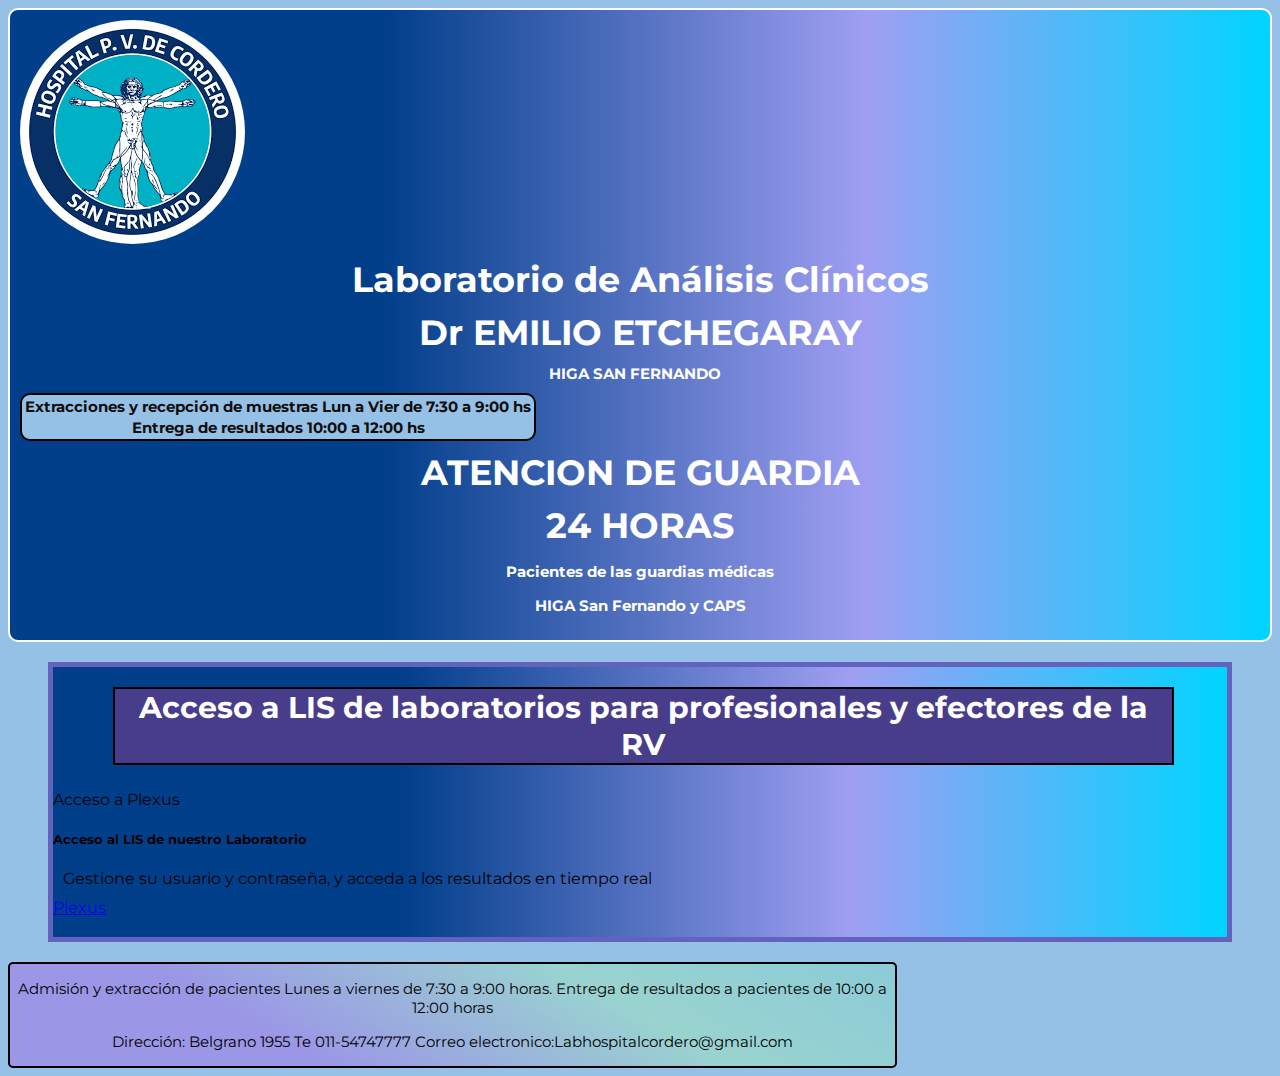
<file: pages/acceso.html>
<!DOCTYPE html>
<html lang="en">
<head>

    <title>LAB CORDERO TURNOS</title>
    <link rel="preconnect" href="https://fonts.googleapis.com">
    <link rel="preconnect" href="https://fonts.gstatic.com" crossorigin>
    <link href="https://fonts.googleapis.com/css2?family=Montserrat:wght@400;700&display=swap" rel="stylesheet">

    <link href="https://cdn.jsdelivr.net/npm/bootstrap@5.0.2/dist/css/bootstrap.min.css" rel="stylesheet" 
    integrity="sha384-EVSTQN3/azprG1Anm3QDgpJLIm9Nao0Yz1ztcQTwFspd3yD65VohhpuuCOmLASjC" crossorigin="anonymous">
    
    <link rel="stylesheet" href="https://cdnjs.cloudflare.com/ajax/libs/animate.css/4.1.1/animate.min.css"/>

    <link rel="stylesheet" href="../css/acceso.css">
    <title>Labhospitalcordero</title>
</head>


<body>

    <header>


        <div class="container">
            <div class="row">
                <div class="col">
                    <div>
                         <section class="animate__animated animate__flip">
                        <IMg id="logo" src="../images/logo hospital.png" alt="IMAGEN DE LABORATORIO"></IMg>
                    </section>
                    </div>
                </div>
                <div class="col">
                     <section class="titulo__presentacion">
                       
                        <H1 id="titulo">Laboratorio de Análisis Clínicos</H1>
                        <H1 id="titulo"> Dr EMILIO ETCHEGARAY</H1>
                        <H2 id="titulo2">HIGA SAN FERNANDO</H2>
                       
                     </section>
                    <section id="inicio">
                       
                        <h4 id="titulo3">Extracciones y recepción de muestras  Lun a Vier de 7:30 a 9:00 hs</H4>
                        <H4 id="titulo3">Entrega de resultados 10:00 a 12:00 hs </H4>
                      
                    </section>
                </div>
                <div class="col">
                    <div>
                        <section class="titulo__presentacion">
                       
                            <H1 id="titulo">ATENCION DE GUARDIA</H1>
                            <H1 id="titulo"> 24 HORAS</H1>
                            <H4 id="titulo3"><P>Pacientes de las guardias médicas</P>
                            <p>HIGA San Fernando y CAPS</p></H2>
                           
                        </section>
                       
                    </div>
    
                </div>
            </div>
        </div>
    </header>



    <MAIN>
        <div class="container">
            <div class="row">
                <div class="col">
                    <H1 id="Staff">Acceso a LIS de laboratorios para profesionales y efectores de la RV</H1>
                </div>
            </div>

        </div>

        <div class="container">
            <div class="row">
                <div class="col">

                    <div class="card">
                        <div class="card-header">
                          Acceso a Plexus
                        </div>
                        <div class="card-body">
                          <h5 class="card-title">Acceso al LIS de nuestro Laboratorio</h5>
                          <p class="card-text">Gestione su usuario y contraseña, y acceda a los resultados en tiempo real</p>
                          <a href="http://hcplexus.ddns.net:8080/plexus-raptor/servlet/lab.itlemonadelogin" class="btn btn-primary">Plexus</a>
                        </div>
                      </div>




                </div>
            </div>
        </div>




        

        

          
       
    </MAIN>
    
        
    <div class="container" id="footer">
        
        <div class="row">
            <div class="col">
                <p > Admisión y extracción de pacientes Lunes a viernes de 7:30 a 9:00 horas. Entrega de resultados a pacientes de 10:00 a 12:00 horas</p>
                
                <p >Dirección: Belgrano 1955 Te 011-54747777 Correo electronico:Labhospitalcordero@gmail.com</p>
               
            </div> 
                       
        </div>
    </div>

       


   <script src="https://cdn.jsdelivr.net/npm/@popperjs/core@2.9.2/dist/umd/popper.min.js" integrity="sha384-IQsoLXl5PILFhosVNubq5LC7Qb9DXgDA9i+tQ8Zj3iwWAwPtgFTxbJ8NT4GN1R8p" crossorigin="anonymous"></script>
   <script src="https://cdn.jsdelivr.net/npm/bootstrap@5.0.2/dist/js/bootstrap.min.js" integrity="sha384-cVKIPhGWiC2Al4u+LWgxfKTRIcfu0JTxR+EQDz/bgldoEyl4H0zUF0QKbrJ0EcQF" crossorigin="anonymous"></script>



</body>

 
</html>
</file>
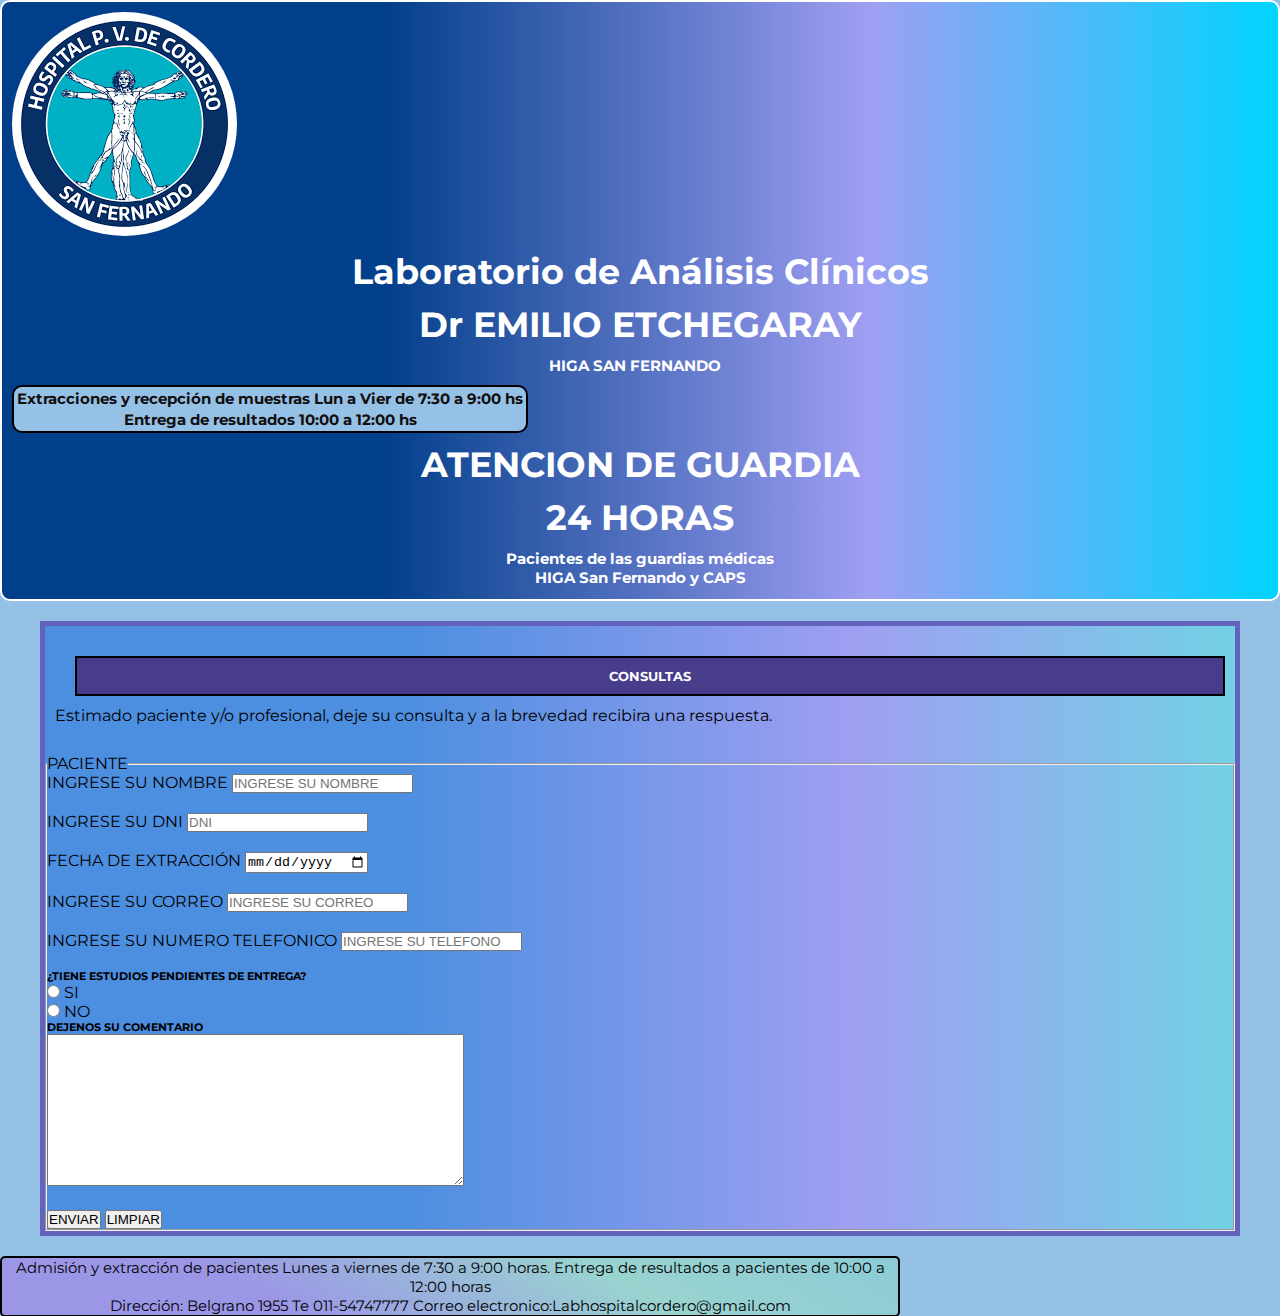
<file: pages/contacto.html>
<!DOCTYPE html>
<html lang="en">
<head>

    <title>LAB CORDERO</title>
    <link rel="preconnect" href="https://fonts.googleapis.com">
    <link rel="preconnect" href="https://fonts.gstatic.com" crossorigin>
    <link href="https://fonts.googleapis.com/css2?family=Montserrat:wght@400;700&display=swap" rel="stylesheet">

    <link href="https://cdn.jsdelivr.net/npm/bootstrap@5.0.2/dist/css/bootstrap.min.css" rel="stylesheet" 
    integrity="sha384-EVSTQN3/azprG1Anm3QDgpJLIm9Nao0Yz1ztcQTwFspd3yD65VohhpuuCOmLASjC" crossorigin="anonymous">
    
    <link rel="stylesheet" href="https://cdnjs.cloudflare.com/ajax/libs/animate.css/4.1.1/animate.min.css"/>

    <link rel="stylesheet" href="../css/contacto.css">
    <title>Labhospitalcordero</title>
</head>




<body>

    <header>


        <div class="container">
            <div class="row">
                <div class="col">
                    <div>
                         <section class="animate__animated animate__flip">
                        <IMg id="logo" src="../images/logo hospital.png" alt="IMAGEN DE LABORATORIO"></IMg>
                    </section>
                    </div>
                </div>
                <div class="col">
                     <section class="titulo__presentacion">
                       
                        <H1 id="titulo">Laboratorio de Análisis Clínicos</H1>
                        <H1 id="titulo"> Dr EMILIO ETCHEGARAY</H1>
                        <H2 id="titulo2">HIGA SAN FERNANDO</H2>
                       
                     </section>
                    <section id="inicio">
                       
                        <h4 id="titulo3">Extracciones y recepción de muestras  Lun a Vier de 7:30 a 9:00 hs</H4>
                        <H4 id="titulo3">Entrega de resultados 10:00 a 12:00 hs </H4>
                      
                    </section>
                </div>
                <div class="col">
                    <div>
                        <section class="titulo__presentacion">
                       
                            <H1 id="titulo">ATENCION DE GUARDIA</H1>
                            <H1 id="titulo"> 24 HORAS</H1>
                            <H4 id="titulo3"><P>Pacientes de las guardias médicas</P>
                            <p>HIGA San Fernando y CAPS</p></H2>
                           
                        </section>
                       
                    </div>
    
                </div>
            </div>
        </div>
    </header>



    <main>
        <div class="container">
            <div class="rov">
                <div class="col">
    
                    <h5>CONSULTAS</h5>
                    <p>Estimado paciente y/o profesional, deje su consulta y a la brevedad recibira una respuesta.</p>
                    <br>
                    
                    
                    <form action="" method="post">
                    <FIELdset id="formulario">
                        <LEgend> PACIENTE</LEgend>
                
                
                    <div id="formulario">
                        <label for="NOMBRE">INGRESE SU NOMBRE</label> 
                        <input type="text" ID="NOMBRE" placeholder="INGRESE SU NOMBRE" required>
                    </div>
                    <BR>
                    <div>
                        <label for="DNI">INGRESE SU DNI</label> 
                        <input type="text" ID="DNI" placeholder="DNI" required>
                    </div>
                    <BR>
                    <div>
                        <label for="FECHA">FECHA DE EXTRACCIÓN</label> 
                        <input type="date" ID="FECHA" placeholder="FECHA" required>
                    </div>
                    <BR>
                    <DIV>
                        <label for="EMAIL">INGRESE SU CORREO</label>
                        <input type="text" ID="EMAIL" placeholder="INGRESE SU CORREO">
                
                    </DIV>
                    <BR>
                        <DIV>
                            <label for="TELEFONO">INGRESE SU NUMERO TELEFONICO</label>
                            <input type="text" ID="TELEFONO" placeholder="INGRESE SU TELEFONO">
                    
                        </DIV>
                    <BR>             
                    <DIV>
                        <H6>¿TIENE ESTUDIOS PENDIENTES DE ENTREGA?</H6>
                        <DIV><INPUT TYPE="RADIO" NAME="EST" VALUE="SI"> SI</DIV>
                        <DIV><INPUT TYPE="RADIO" NAME="EST" VALUE="NO"> NO</DIV>
                    </DIV>
                   
                </form>
               
                
                    <DIV>
                        <H6> DEJENOS SU COMENTARIO</H6>
                        <TEXTarea NAME="" id="" cols="50" rows="10">
                
                        </TEXTarea>
                    </DIV>     
                    <BR>
                    <INPUT ID="ENVIAR"TYPE="SUBMIT"VALUE="ENVIAR">
                    <INPUT ID="RESET" TYPE="RESET" VALUE="LIMPIAR"> 
                </FIELdset>
    
    
    
    
                    
                </div>
    
            </div>
        </div>
    </main>



   
        
    <div class="container" id="footer">
        
        <div class="row">
            <div class="col">
                <p > Admisión y extracción de pacientes Lunes a viernes de 7:30 a 9:00 horas. Entrega de resultados a pacientes de 10:00 a 12:00 horas</p>
                
                <p >Dirección: Belgrano 1955 Te 011-54747777 Correo electronico:Labhospitalcordero@gmail.com</p>
               
            </div> 
                       
        </div>
    </div>

       


   <script src="https://cdn.jsdelivr.net/npm/@popperjs/core@2.9.2/dist/umd/popper.min.js" integrity="sha384-IQsoLXl5PILFhosVNubq5LC7Qb9DXgDA9i+tQ8Zj3iwWAwPtgFTxbJ8NT4GN1R8p" crossorigin="anonymous"></script>
   <script src="https://cdn.jsdelivr.net/npm/bootstrap@5.0.2/dist/js/bootstrap.min.js" integrity="sha384-cVKIPhGWiC2Al4u+LWgxfKTRIcfu0JTxR+EQDz/bgldoEyl4H0zUF0QKbrJ0EcQF" crossorigin="anonymous"></script>



</body>

 
</html>
</file>
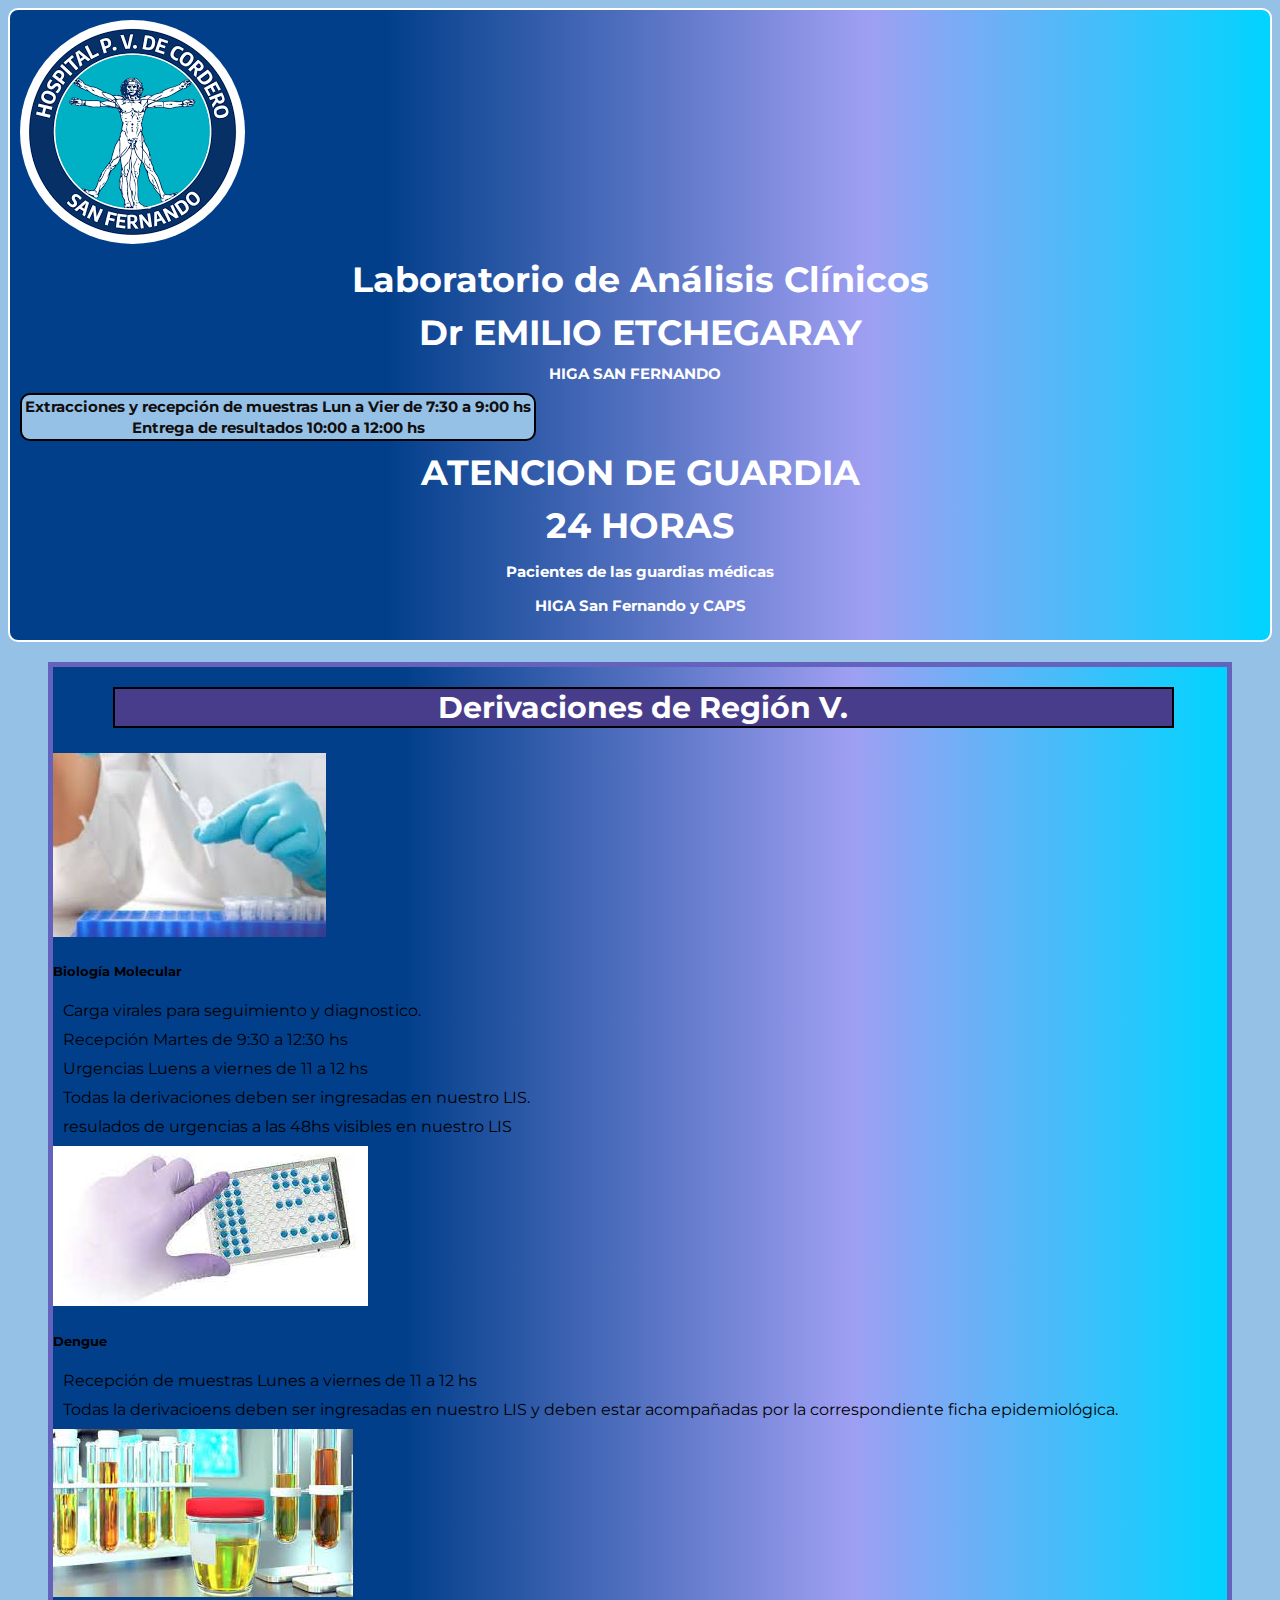
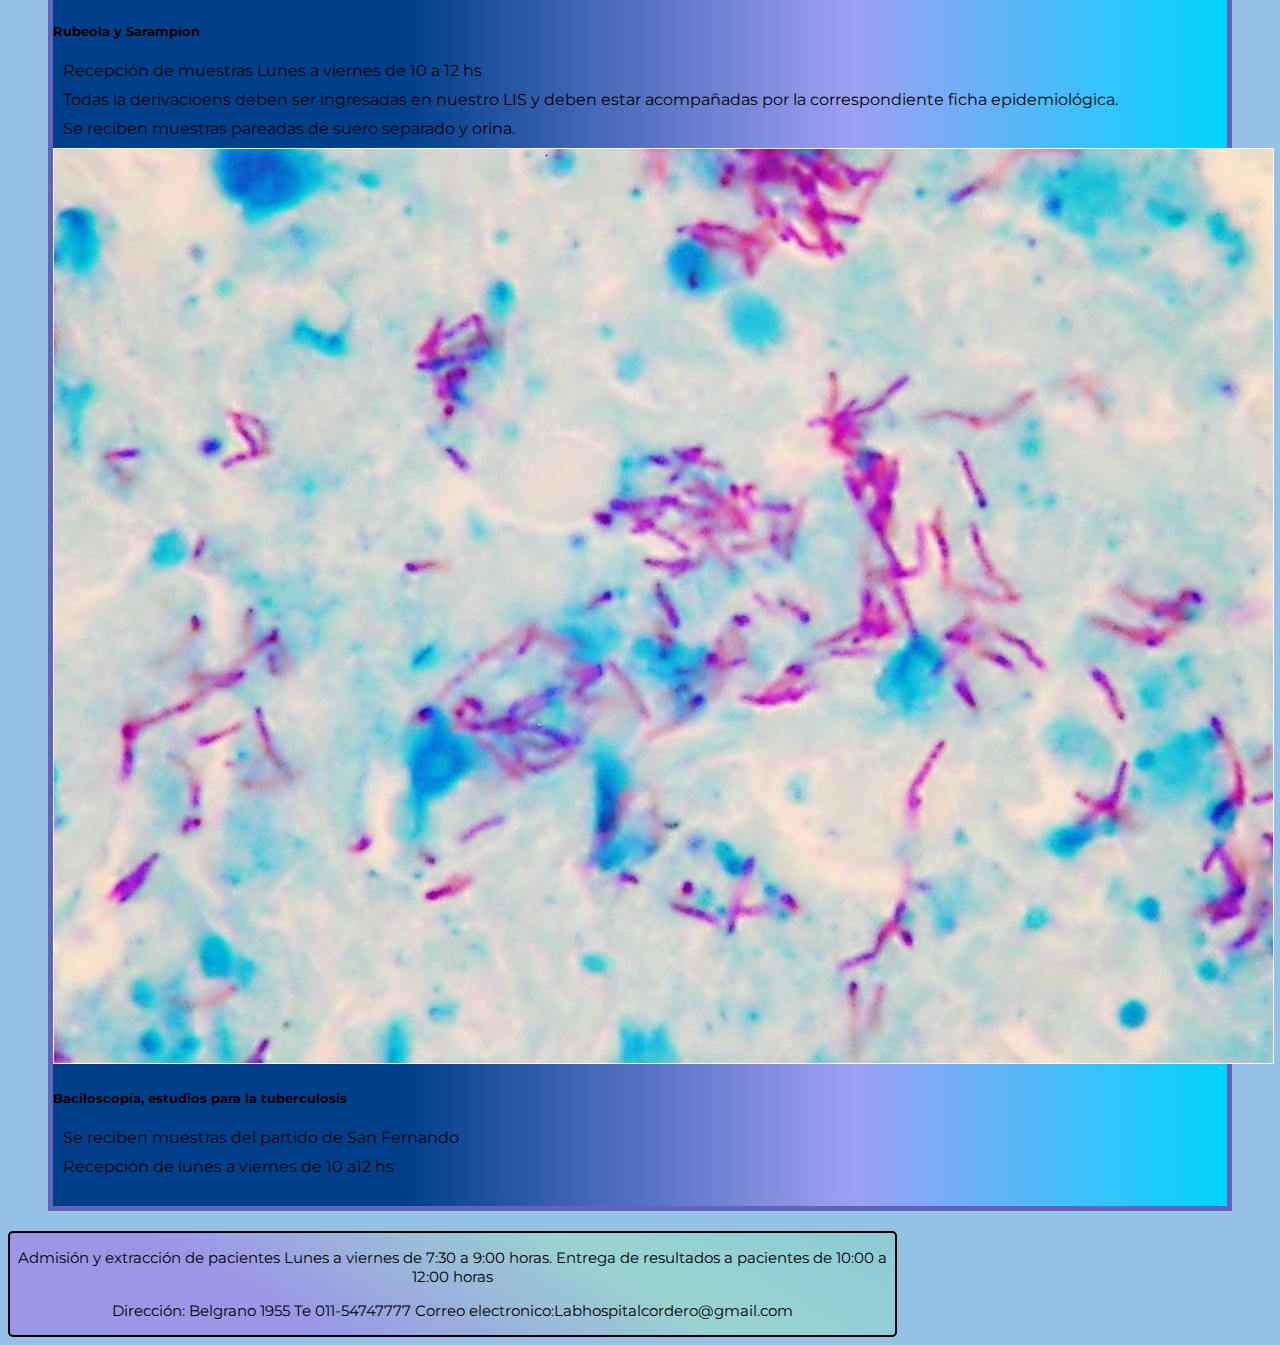
<file: pages/drivaciones.html>
<!DOCTYPE html>
<html lang="en">
<head>

    <title>LAB CORDERO DERIVACIONES</title>
    <link rel="preconnect" href="https://fonts.googleapis.com">
    <link rel="preconnect" href="https://fonts.gstatic.com" crossorigin>
    <link href="https://fonts.googleapis.com/css2?family=Montserrat:wght@400;700&display=swap" rel="stylesheet">

    <link href="https://cdn.jsdelivr.net/npm/bootstrap@5.0.2/dist/css/bootstrap.min.css" rel="stylesheet" 
    integrity="sha384-EVSTQN3/azprG1Anm3QDgpJLIm9Nao0Yz1ztcQTwFspd3yD65VohhpuuCOmLASjC" crossorigin="anonymous">
    
    <link rel="stylesheet" href="https://cdnjs.cloudflare.com/ajax/libs/animate.css/4.1.1/animate.min.css"/>

    <link rel="stylesheet" href="../css/derivaciones.css">
    <title>Labhospitalcordero</title>
</head>


<body>

    <header>


        <div class="container">
            <div class="row">
                <div class="col">
                    <div>
                         <section class="animate__animated animate__flip">
                        <IMg id="logo" src="../images/logo hospital.png" alt="IMAGEN DE LABORATORIO"></IMg>
                    </section>
                    </div>
                </div>
                <div class="col">
                     <section class="titulo__presentacion">
                       
                        <H1 id="titulo">Laboratorio de Análisis Clínicos</H1>
                        <H1 id="titulo"> Dr EMILIO ETCHEGARAY</H1>
                        <H2 id="titulo2">HIGA SAN FERNANDO</H2>
                       
                     </section>
                    <section id="inicio">
                       
                        <h4 id="titulo3">Extracciones y recepción de muestras  Lun a Vier de 7:30 a 9:00 hs</H4>
                        <H4 id="titulo3">Entrega de resultados 10:00 a 12:00 hs </H4>
                      
                    </section>
                </div>
                <div class="col">
                    <div>
                        <section class="titulo__presentacion">
                       
                            <H1 id="titulo">ATENCION DE GUARDIA</H1>
                            <H1 id="titulo"> 24 HORAS</H1>
                            <H4 id="titulo3"><P>Pacientes de las guardias médicas</P>
                            <p>HIGA San Fernando y CAPS</p></H2>
                           
                        </section>
                       
                    </div>
    
                </div>
            </div>
        </div>
    </header>
   <main>


  
    <div class="container">
        <div class="row">
            <div class="col">
                <H1 id="Staff"> Derivaciones de Región V.</H1>


            </div>
        </div>
    </div>



    <div class="container">
        <div class="row">
            <div class="col">


                <div class="row row-cols-1 row-cols-md-3 g-4">
                    <div class="col">
                      <div class="card h-100">
                        <img src="../images/pcr.jpg" class="card-img-top" alt="...">
                        <div class="card-body">
                            <h5 class="card-title">Biología Molecular</h5>
                            <p class="card-text"><p>Carga virales para seguimiento y diagnostico.</p> 
                            <p>Recepción Martes de 9:30 a 12:30 hs</p><p>Urgencias Luens a viernes de 11 a 12 hs</p>
                            <p>Todas la derivaciones deben ser ingresadas en nuestro LIS.</p>
                            <p>resulados de urgencias a las 48hs visibles en nuestro LIS</p></p></div>
                      </div>
                    </div>
                    <div class="col">
                      <div class="card h-100">
                        <img src="../images/elisa.jpg" class="card-img-top" alt="...">
                        <div class="card-body">
                            <h5 class="card-title">Dengue</h5>
                            <p class="card-text"><p>Recepción de muestras Lunes a viernes de 11 a 12 hs</p>
                            <p>Todas la derivacioens deben ser ingresadas en nuestro LIS y deben estar acompañadas por la correspondiente ficha epidemiológica.</p></p>
                        </div>
                      </div>
                    </div>
                    <div class="col">
                      <div class="card h-100">
                        <img src="../images/sedimento}.jpg" class="card-img-top" alt="...">
                        <div class="card-body">
                            <h5 class="card-title">Rubeola y Sarampíon</h5>
                            <p class="card-text"><p>Recepción de muestras Lunes a viernes de 10 a 12 hs</p>
                            <p>Todas la derivacioens deben ser ingresadas en nuestro LIS y deben estar acompañadas por la correspondiente ficha epidemiológica.</p>
                            <p>Se reciben muestras pareadas de suero separado y orina.</p></p>
                         </div>
                      </div>
                    </div>
                    <div class="col">
                      <div class="card h-100">
                        <img src="../images/baciloscopia.jpg" class="card-img-top" alt="...">
                        <div class="card-body">
                            <h5 class="card-title">Baciloscopía, estudios para la tuberculosis</h5>
                            <p class="card-text"> <p>Se reciben muestras del partido de San Fernando</p> 
                            <p>Recepción de lunes a viernes de 10 a12 hs</p>
                        </div>
                      </div>
                    </div>
                  </div>





                  

            

    </div>
</div>
</div>



   </main>




   


   
       
   <div class="container" id="footer">
       
       <div class="row">
           <div class="col">
               <p > Admisión y extracción de pacientes Lunes a viernes de 7:30 a 9:00 horas. Entrega de resultados a pacientes de 10:00 a 12:00 horas</p>
               
               <p >Dirección: Belgrano 1955 Te 011-54747777 Correo electronico:Labhospitalcordero@gmail.com</p>
              
           </div> 
                      
       </div>
   </div>



  
       


   <script src="https://cdn.jsdelivr.net/npm/@popperjs/core@2.9.2/dist/umd/popper.min.js" integrity="sha384-IQsoLXl5PILFhosVNubq5LC7Qb9DXgDA9i+tQ8Zj3iwWAwPtgFTxbJ8NT4GN1R8p" crossorigin="anonymous"></script>
   <script src="https://cdn.jsdelivr.net/npm/bootstrap@5.0.2/dist/js/bootstrap.min.js" integrity="sha384-cVKIPhGWiC2Al4u+LWgxfKTRIcfu0JTxR+EQDz/bgldoEyl4H0zUF0QKbrJ0EcQF" crossorigin="anonymous"></script>



</body>

 
</html>
</file>
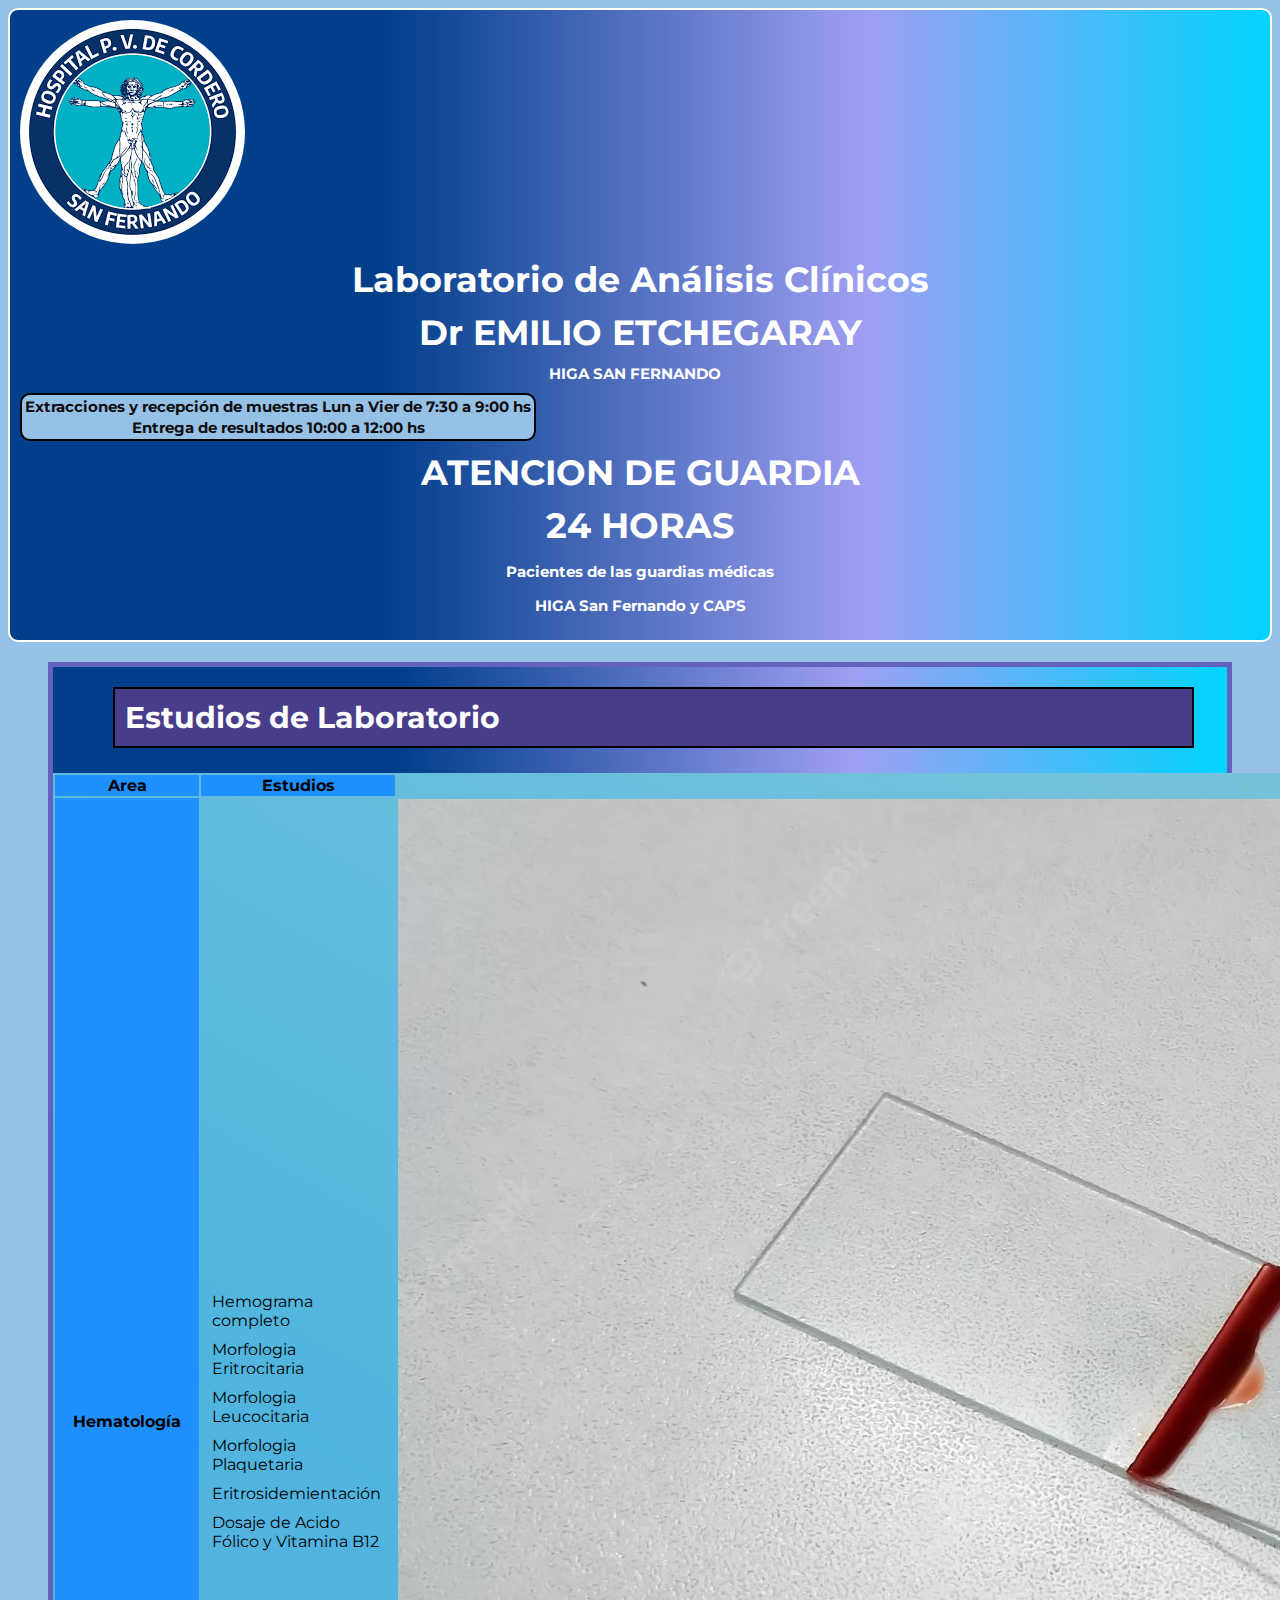
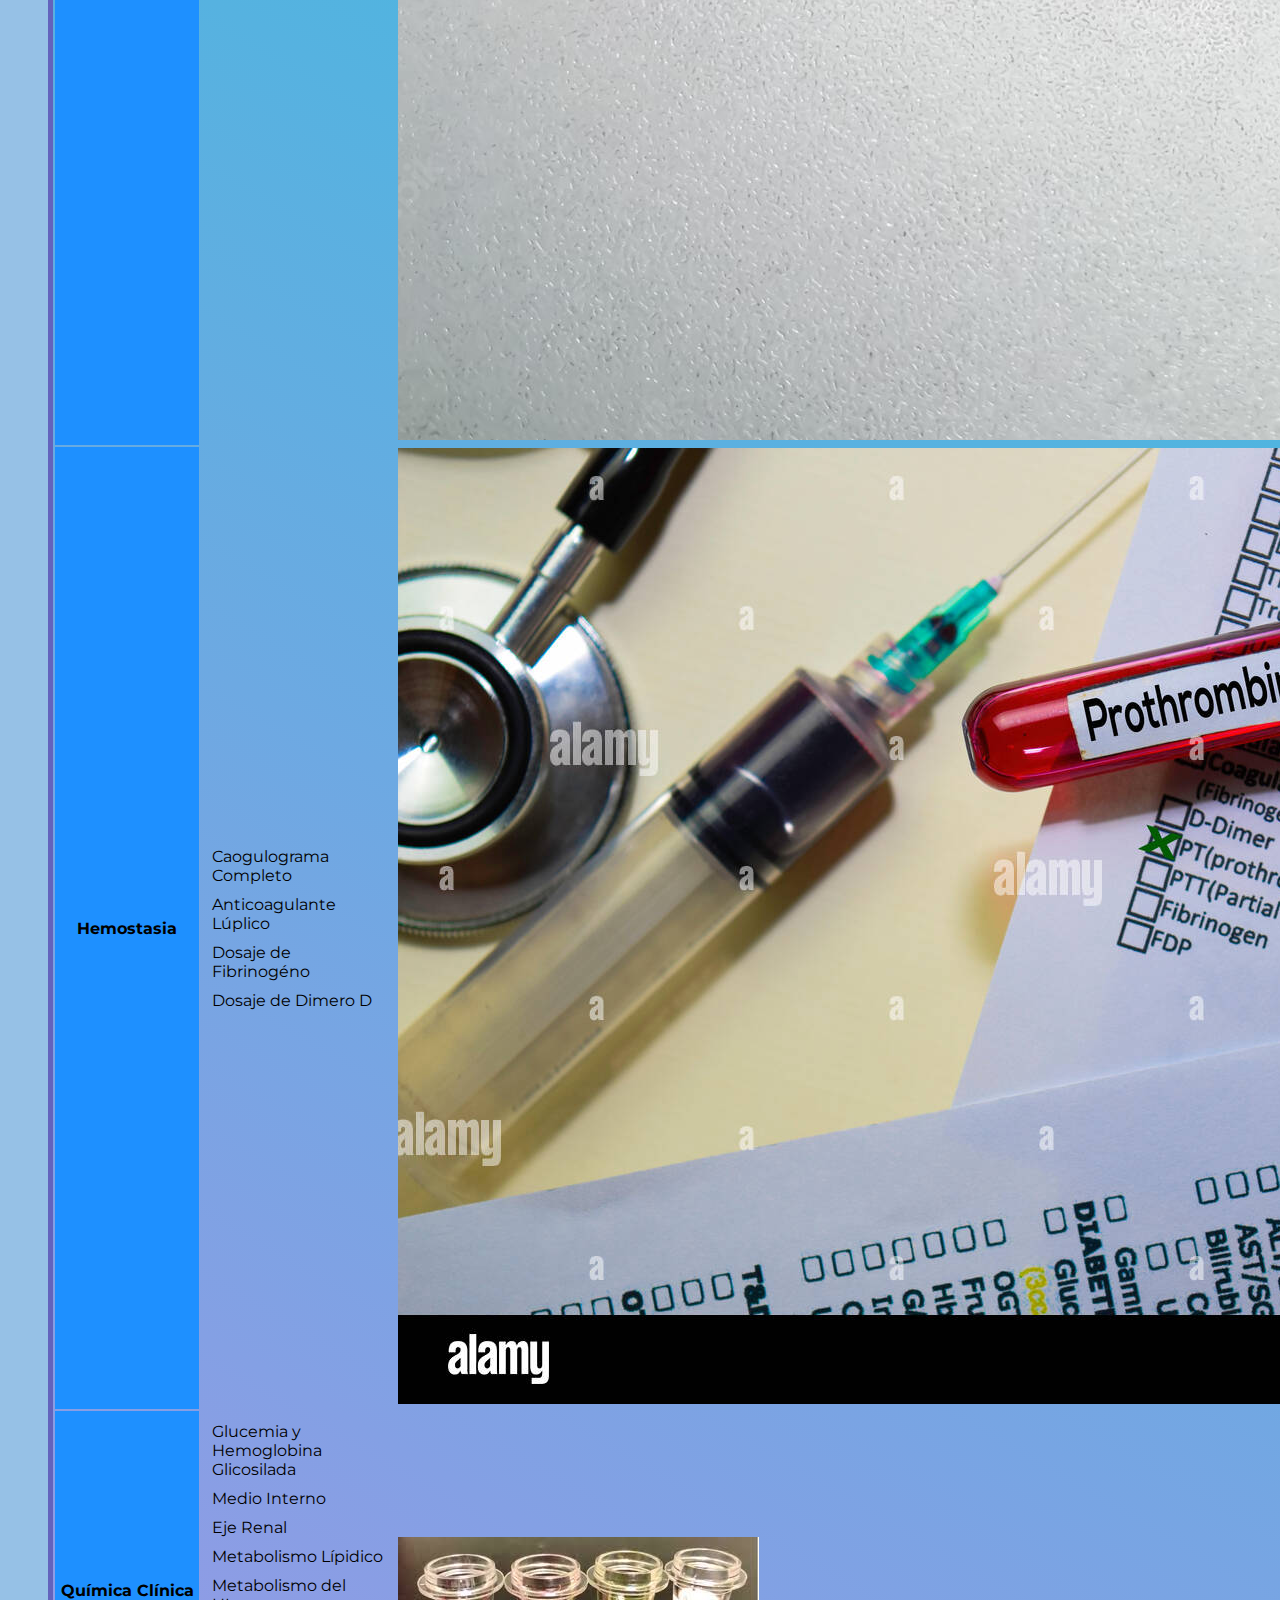
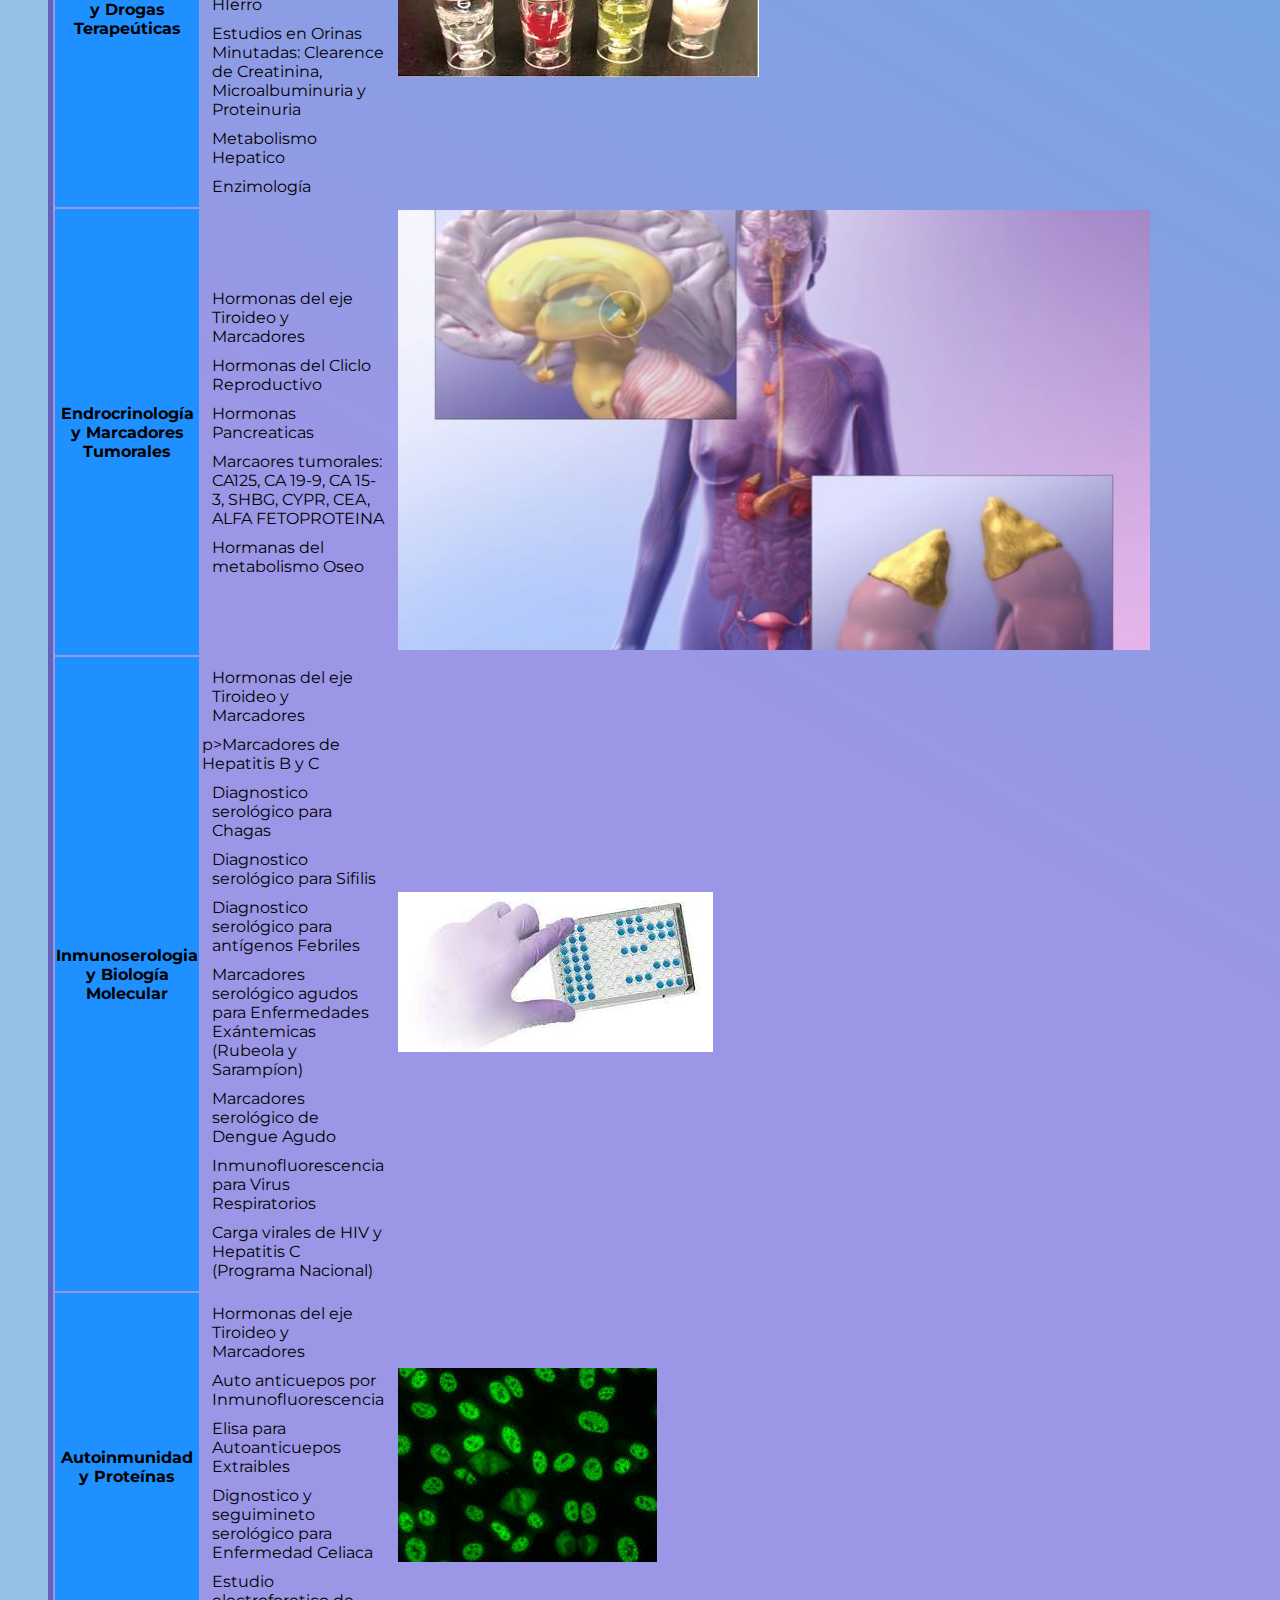
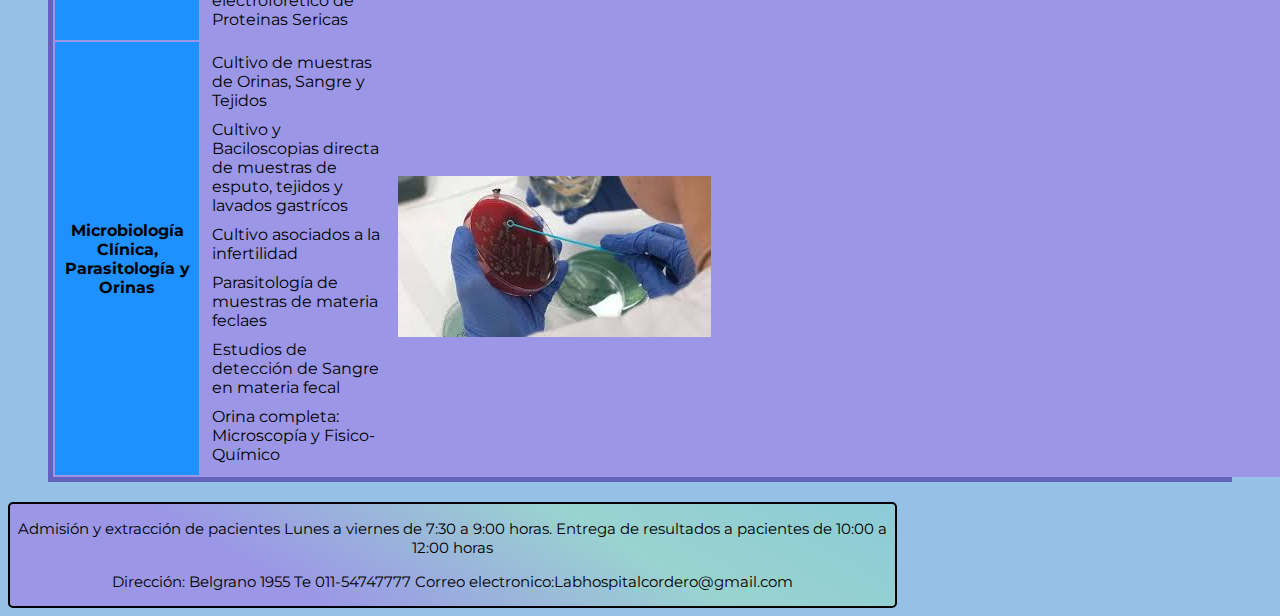
<file: pages/Estudios.html>
<!DOCTYPE html>
<html lang="en">
<head>

    <title>LAB CORDERO</title>
    <link rel="preconnect" href="https://fonts.googleapis.com">
    <link rel="preconnect" href="https://fonts.gstatic.com" crossorigin>
    <link href="https://fonts.googleapis.com/css2?family=Montserrat:wght@400;700&display=swap" rel="stylesheet">

    <link href="https://cdn.jsdelivr.net/npm/bootstrap@5.0.2/dist/css/bootstrap.min.css" rel="stylesheet" 
    integrity="sha384-EVSTQN3/azprG1Anm3QDgpJLIm9Nao0Yz1ztcQTwFspd3yD65VohhpuuCOmLASjC" crossorigin="anonymous">
    
    <link rel="stylesheet" href="https://cdnjs.cloudflare.com/ajax/libs/animate.css/4.1.1/animate.min.css"/>

    <link rel="stylesheet" href="../css/estudios.css">
    
    <title>Labhospitalcordero</title>
</head>



<body >
  <header>


    <div class="container">
        <div class="row">
            <div class="col">
                <div>
                     <section class="animate__animated animate__flip">
                    <IMg id="logo" src="../images/logo hospital.png" alt="IMAGEN DE LABORATORIO"></IMg>
                </section>
                </div>
            </div>
            <div class="col">
                 <section class="titulo__presentacion">
                   
                    <H1 id="titulo">Laboratorio de Análisis Clínicos</H1>
                    <H1 id="titulo"> Dr EMILIO ETCHEGARAY</H1>
                    <H2 id="titulo2">HIGA SAN FERNANDO</H2>
                   
                 </section>
                <section id="inicio">
                   
                    <h4 id="titulo3">Extracciones y recepción de muestras  Lun a Vier de 7:30 a 9:00 hs</H4>
                    <H4 id="titulo3">Entrega de resultados 10:00 a 12:00 hs </H4>
                  
                </section>
            </div>
            <div class="col">
                <div>
                    <section class="titulo__presentacion">
                   
                        <H1 id="titulo">ATENCION DE GUARDIA</H1>
                        <H1 id="titulo"> 24 HORAS</H1>
                        <H4 id="titulo3"><P>Pacientes de las guardias médicas</P>
                        <p>HIGA San Fernando y CAPS</p></H2>
                       
                    </section>
                   
                </div>

            </div>
        </div>
    </div>
</header>

<main>

  <div class="container">
    <div class="row">
      <div class="col"> <H1 id="Staff"> Estudios de Laboratorio</H1></div>
    </div>
  </div>

<div class="container">
  <div class="row">
    <div class="col">
      <table class="table">
        <thead>
          <tr>
            <th scope="col">Area</A></th>
            <th scope="col">Estudios</th>
            
            
        </thead>
        <tbody>
          <tr>
            <th scope="row">Hematología</th>
            <td><p>Hemograma completo</p>
              <p>Morfologia Eritrocitaria</p>
              <p>Morfologia Leucocitaria</p>
              <p>Morfologia Plaquetaria</p>
              <p>Eritrosidemientación</p>
              <p>Dosaje de Acido Fólico y Vitamina B12</p> </td>
              <td><img src="../images/frotis.jpg" class="img-thumbnail" alt="..."></td>
              
           
          </tr>


          
          <tr>
            <th scope="row">Hemostasia</th>
            <td><p>Caogulograma Completo</p> 
              <p>Anticoagulante Lúplico</p>
              <p>Dosaje de Fibrinogéno</p>
              <p>Dosaje de Dimero D</p></td>
              <td> <img src="../images/COAGULO.jpg" class="img-thumbnail" alt="..."></td>

            
          </tr>

          <tr>
            <th scope="row">Química Clínica y Drogas Terapeúticas</th>
            <td> <p>Glucemia y Hemoglobina Glicosilada</p>
              <p> Medio Interno</p>
              <p>Eje Renal</p>
              <p>Metabolismo Lípidico</p>
              <p>Metabolismo del HIerro</p>
              <p>Estudios en Orinas Minutadas: Clearence de Creatinina, Microalbuminuria y Proteinuria</p>        
              <p>Metabolismo Hepatico</p>
              <p>Enzimología</p></td>
              <td> <img src="../images/suero lipemico.jpg" class="img-thumbnail" alt="..."></td>
            
          </tr>

          <tr>
            <th scope="row">Endrocrinología y Marcadores Tumorales</th>
            <td> <p>Hormonas del eje Tiroideo y Marcadores </p>
              <p> Hormonas del Cliclo Reproductivo</p>
              <p>Hormonas Pancreaticas</p>
              <p>Marcaores tumorales: CA125, CA 19-9, CA 15-3, SHBG, CYPR, CEA, ALFA FETOPROTEINA</p>
              <p>Hormanas del metabolismo Oseo</p></td>
              <td> <img src="../images/endocrino.jpg" class="img-thumbnail" alt="..."></td>
              
            
          </tr>
          <tr>
            <th scope="row">Inmunoserologia y Biología Molecular</th>
            <td> <p>Hormonas del eje Tiroideo y Marcadores </p>
              p>Marcadores de Hepatitis B y C </p>
          <p>Diagnostico serológico para Chagas</p>
          <p>Diagnostico serológico para Sifilis</p>
          <p>Diagnostico serológico para antígenos Febriles</p>
          <P>Marcadores serológico agudos para Enfermedades Exántemicas (Rubeola y Sarampíon)</P>
          <p>Marcadores serológico de Dengue Agudo</p>
          <p>Inmunofluorescencia para Virus Respiratorios</p>
          <p>Carga virales de HIV y Hepatitis C (Programa Nacional)</p>
          <td> <img src="../images/elisa.jpg" class="img-thumbnail" alt="..."></td>
          </tr>
          

          <tr>
            <th scope="row">Autoinmunidad y Proteínas</th>
            <td> <p>Hormonas del eje Tiroideo y Marcadores </p>
              <p>Auto anticuepos por Inmunofluorescencia</p>
          <p>Elisa para Autoanticuepos Extraibles </p>
          <p>Dignostico y seguimineto serológico para Enfermedad Celiaca</p>
          <p>Estudio electroforetico de Proteinas Sericas</p>
          <td> <img src="../images/fan.jpg" class="img-thumbnail" alt="..."></td>
          </tr>
          

          <tr>
            <th scope="row">Microbiología Clínica, Parasitología y Orinas</th>
            <td> <p>Cultivo de muestras de Orinas, Sangre y Tejidos</p>
              <p>Cultivo y Baciloscopias directa de muestras de esputo, tejidos y lavados gastrícos </p>
              <p>Cultivo asociados a la infertilidad</p>
              <p>Parasitología de muestras de materia feclaes</p>
              <p>Estudios de detección de Sangre en materia fecal</p>
              <p>Orina completa: Microscopía y Fisico-Químico</p> <td> <img src="../images/cultivo.jpg" class="img-thumbnail" alt="..."></td>
          </tr> 
          

          
          


          
          
        </tbody>
      </table>



    </div>
  </div>
</div>

</main>




     
<div class="container" id="footer">
        
  <div class="row">
      <div class="col">
          <p > Admisión y extracción de pacientes Lunes a viernes de 7:30 a 9:00 horas. Entrega de resultados a pacientes de 10:00 a 12:00 horas</p>
          
          <p >Dirección: Belgrano 1955 Te 011-54747777 Correo electronico:Labhospitalcordero@gmail.com</p>
         
      </div> 
                 
  </div>
</div>



</body>
</html>
</file>
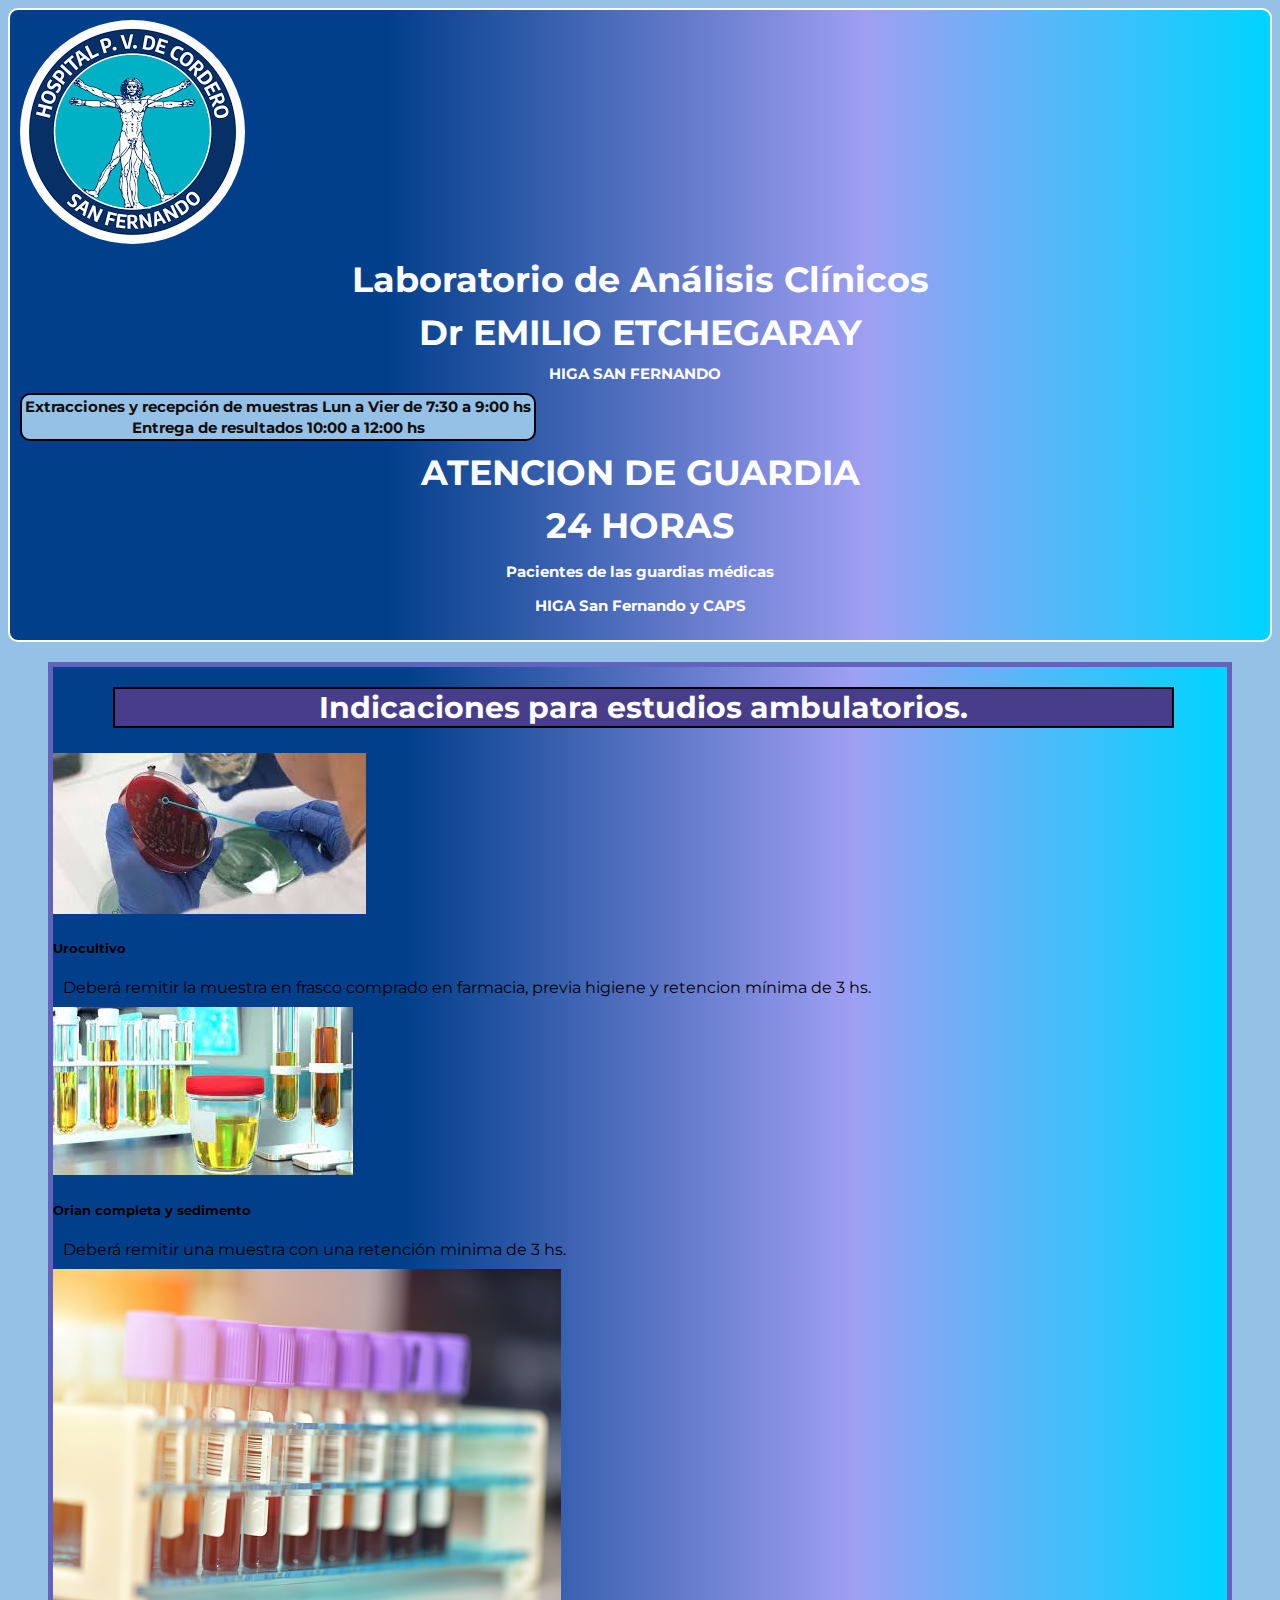
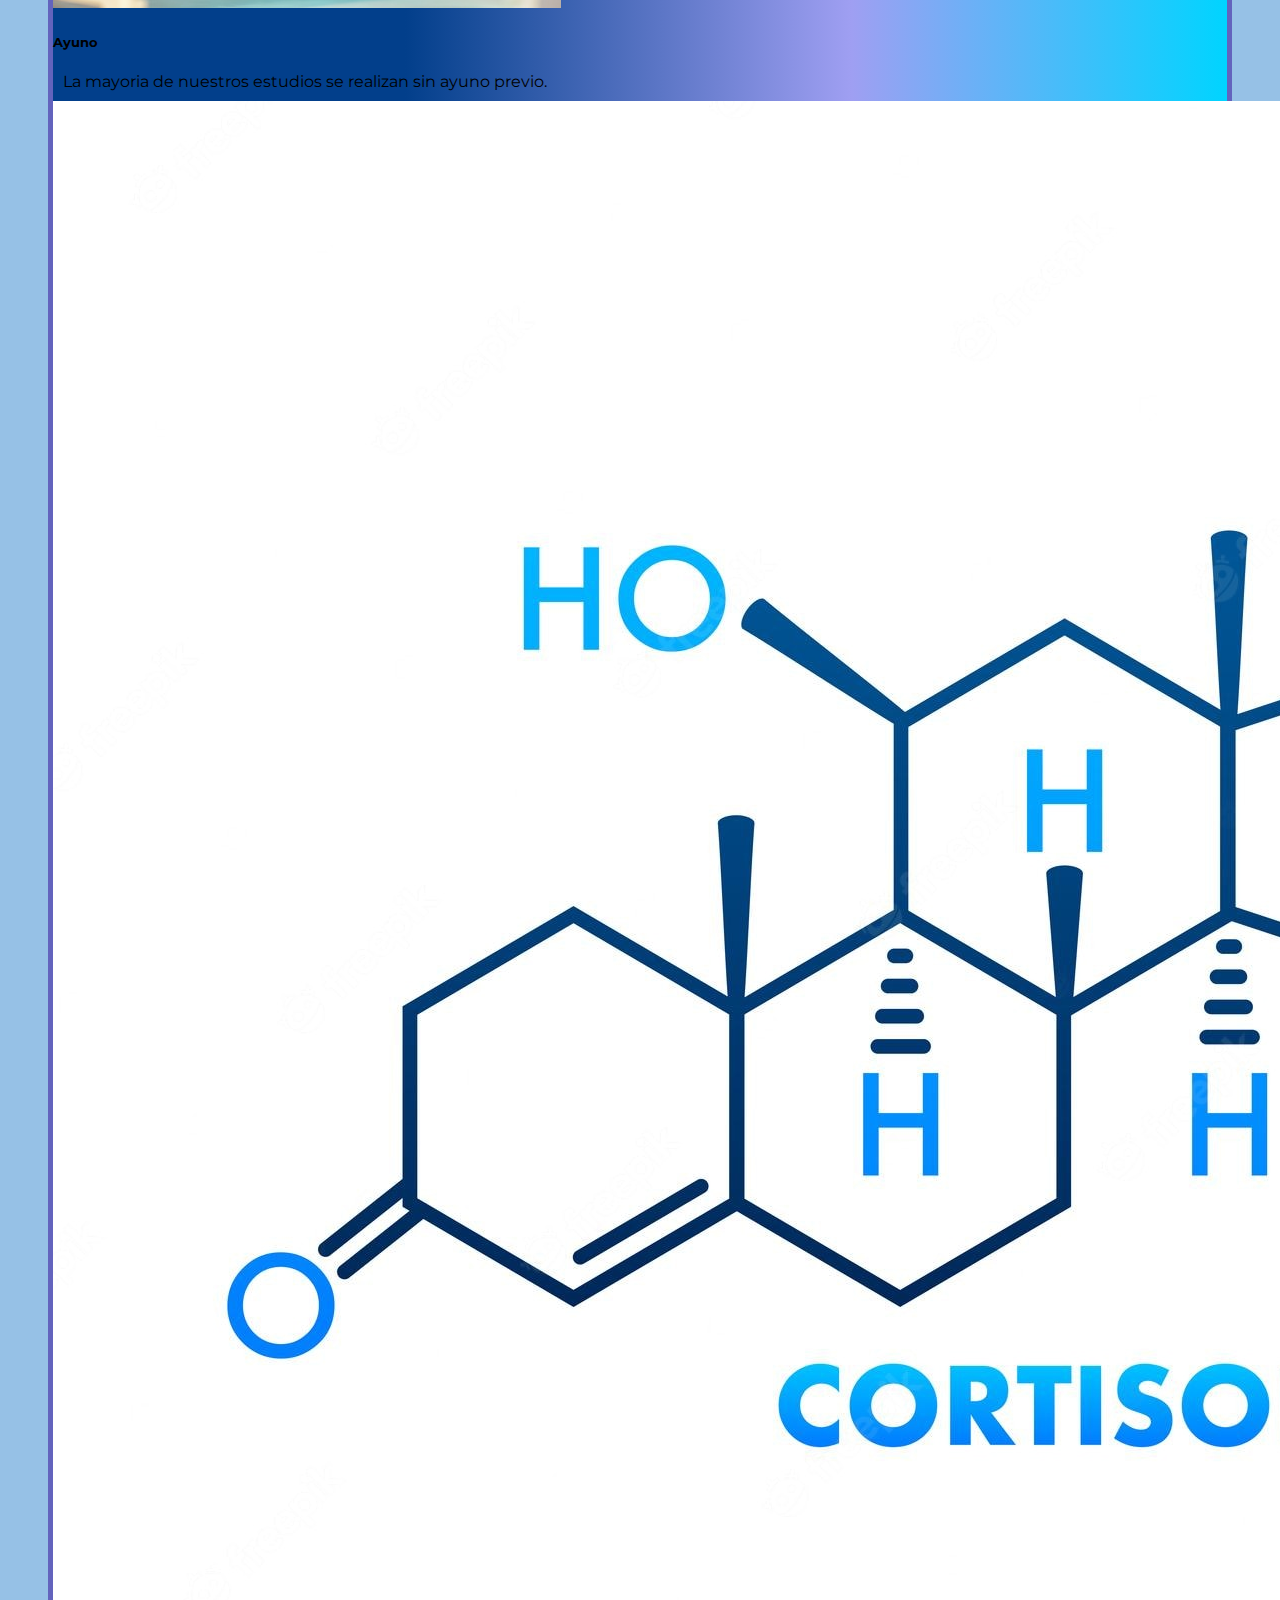
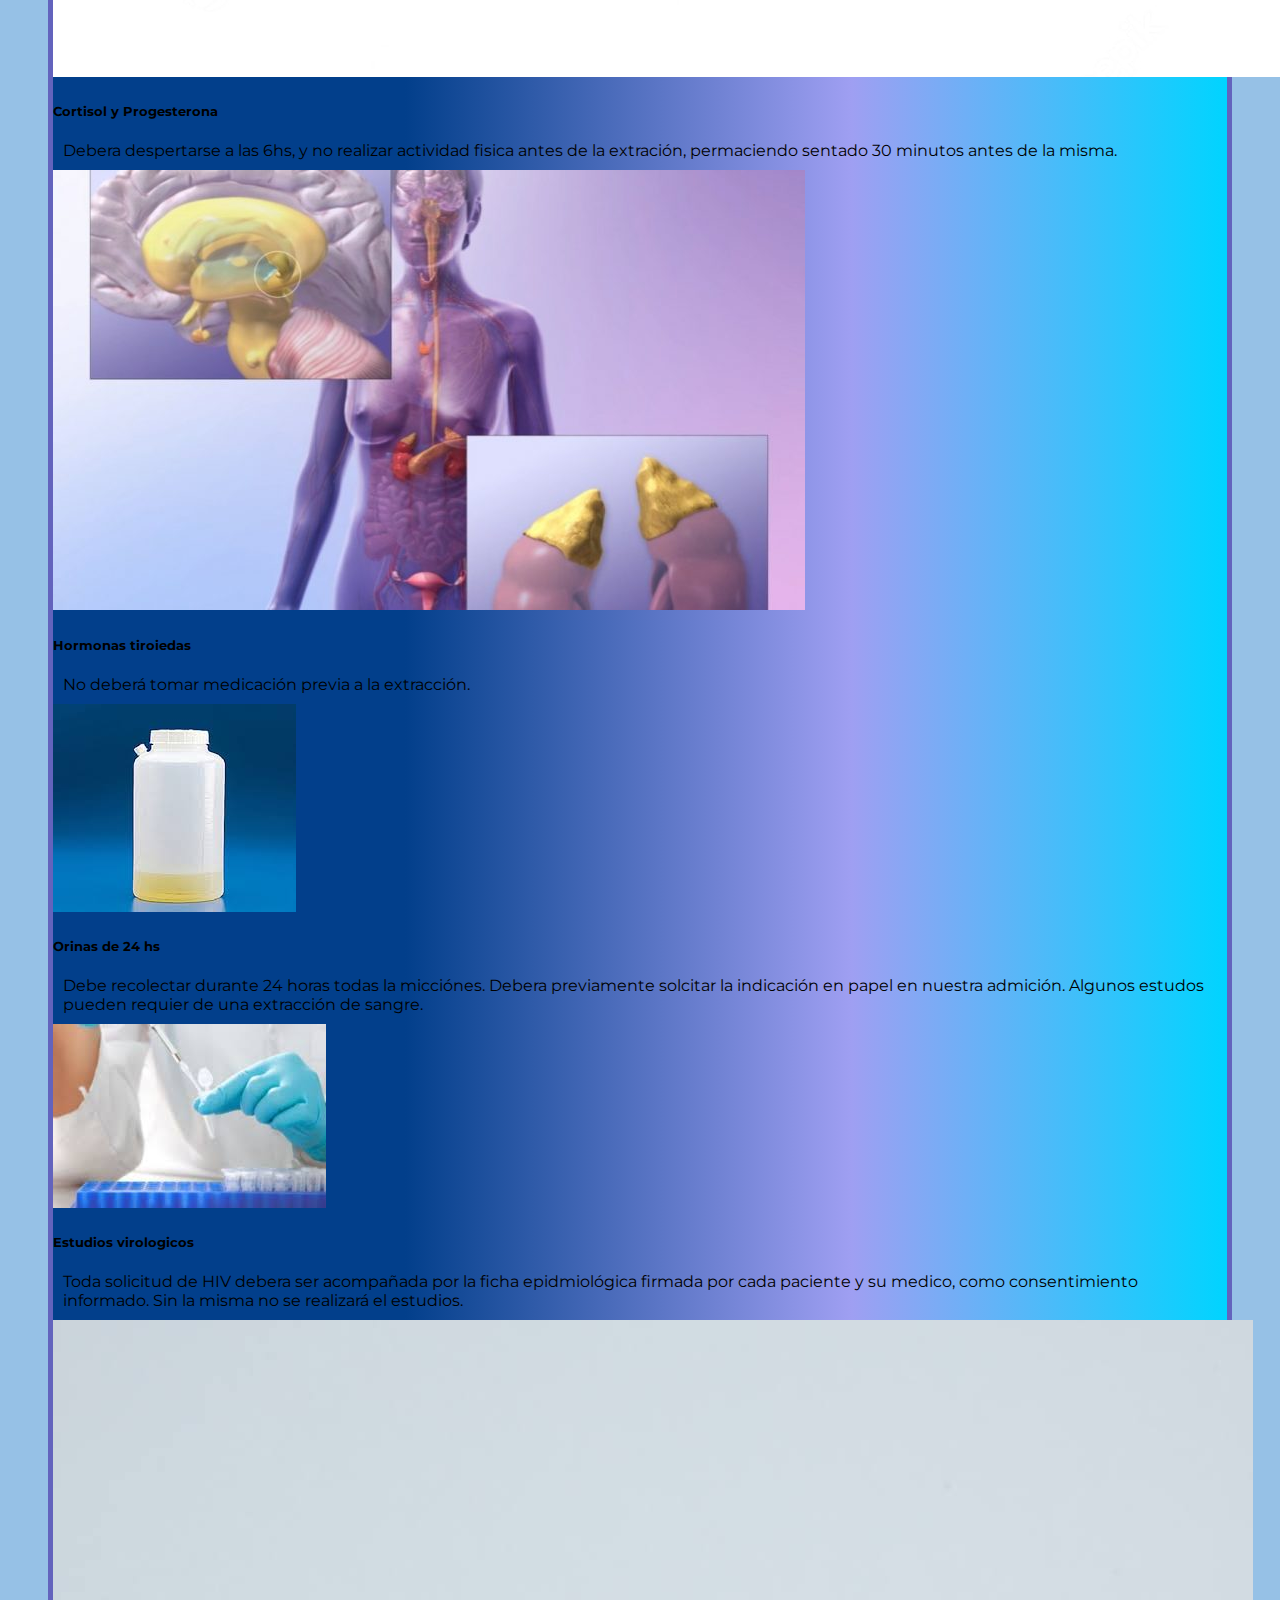
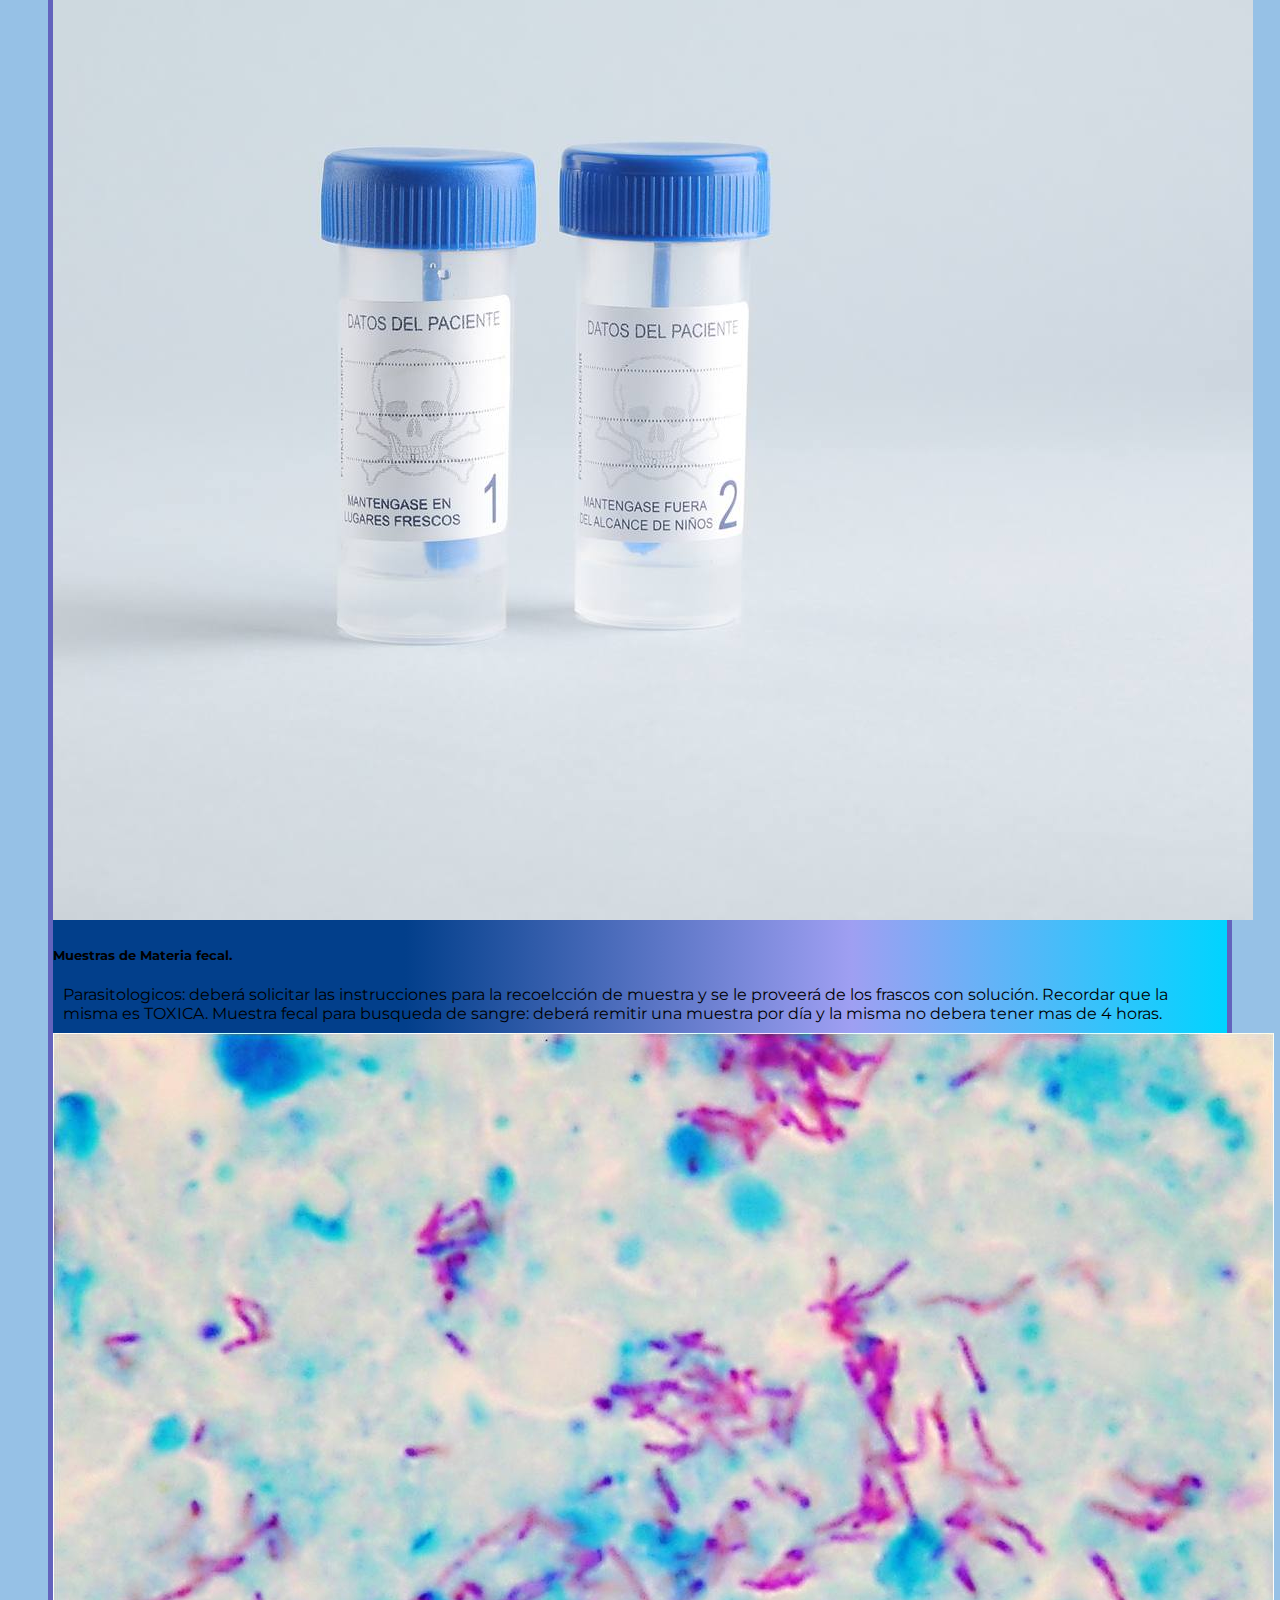
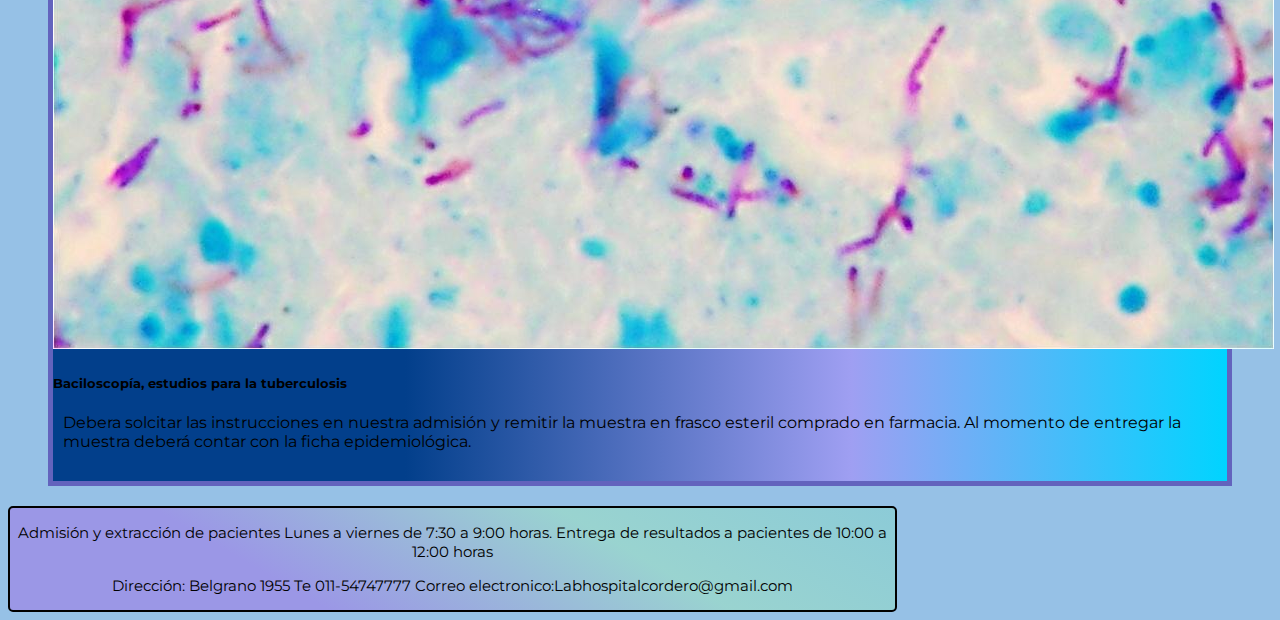
<file: pages/indicaciones.html>
<!DOCTYPE html>
<html lang="en">
<head>

    <title>LAB CORDERO</title>
    <link rel="preconnect" href="https://fonts.googleapis.com">
    <link rel="preconnect" href="https://fonts.gstatic.com" crossorigin>
    <link href="https://fonts.googleapis.com/css2?family=Montserrat:wght@400;700&display=swap" rel="stylesheet">

    <link href="https://cdn.jsdelivr.net/npm/bootstrap@5.0.2/dist/css/bootstrap.min.css" rel="stylesheet" 
    integrity="sha384-EVSTQN3/azprG1Anm3QDgpJLIm9Nao0Yz1ztcQTwFspd3yD65VohhpuuCOmLASjC" crossorigin="anonymous">
    
    <link rel="stylesheet" href="https://cdnjs.cloudflare.com/ajax/libs/animate.css/4.1.1/animate.min.css"/>

    <link rel="stylesheet" href="../css/indicaciones.css">
    <title>Labhospitalcordero</title>
</head>


<body>
  <header>


    <div class="container">
        <div class="row">
            <div class="col">
                <div>
                     <section class="animate__animated animate__flip">
                    <IMg id="logo" src="../images/logo hospital.png" alt="IMAGEN DE LABORATORIO"></IMg>
                </section>
                </div>
            </div>
            <div class="col">
                 <section class="titulo__presentacion">
                   
                    <H1 id="titulo">Laboratorio de Análisis Clínicos</H1>
                    <H1 id="titulo"> Dr EMILIO ETCHEGARAY</H1>
                    <H2 id="titulo2">HIGA SAN FERNANDO</H2>
                   
                 </section>
                <section id="inicio">
                   
                    <h4 id="titulo3">Extracciones y recepción de muestras  Lun a Vier de 7:30 a 9:00 hs</H4>
                    <H4 id="titulo3">Entrega de resultados 10:00 a 12:00 hs </H4>
                  
                </section>
            </div>
            <div class="col">
                <div>
                    <section class="titulo__presentacion">
                   
                        <H1 id="titulo">ATENCION DE GUARDIA</H1>
                        <H1 id="titulo"> 24 HORAS</H1>
                        <H4 id="titulo3"><P>Pacientes de las guardias médicas</P>
                        <p>HIGA San Fernando y CAPS</p></H2>
                       
                    </section>
                   
                </div>

            </div>
        </div>
    </div>
</header>
   <main>


  
    <div class="container">
        <div class="row">
            <div class="col">
                <H1 id="Staff"> Indicaciones para estudios ambulatorios.</H1>


            </div>
        </div>
    </div>



    <div class="container">
        <div class="row">
            <div class="col">

            
    <div class="row row-cols-1 row-cols-md-3 g-4">
        <div class="col">
          <div class="card h-100">
            <img src="../images/cultivo.jpg" class="card-img-top" alt="...">
            <div class="card-body">
              <h5 class="card-title">Urocultivo</h5>
              <p class="card-text">Deberá remitir la muestra en frasco comprado en farmacia, previa higiene y retencion mínima de 3 hs.</p>
            </div>
          </div>
        </div>
        <div class="col">
          <div class="card h-100">
            <img src="../images/sedimento}.jpg" class="card-img-top" alt="...">
            <div class="card-body">
              <h5 class="card-title">Orian completa y sedimento</h5>
              <p class="card-text">Deberá remitir una muestra con una retención minima de 3 hs.</p>
            </div>
          </div>
        </div>
        <div class="col">
          <div class="card h-100">
            <img src="../images/tubos.jpg" class="card-img-top" alt="...">
            <div class="card-body">
              <h5 class="card-title">Ayuno</h5>
              <p class="card-text">La mayoria de nuestros estudios se realizan sin ayuno previo.</p>
            </div>
          </div>
        </div>
        <div class="col">
          <div class="card h-100">
            <img src="../images/cortisol.jpg" class="card-img-top" alt="...">
            <div class="card-body">
              <h5 class="card-title">Cortisol y Progesterona</h5>
              <p class="card-text">Debera despertarse a las 6hs, y no realizar actividad fisica antes de la extración, permaciendo sentado 30 minutos antes de la misma.</p>
            </div>
          </div>
        </div>
        <div class="col">
            <div class="card h-100">
              <img src="../images/endocrino.jpg" class="card-img-top" alt="...">
              <div class="card-body">
                <h5 class="card-title">Hormonas tiroiedas</h5>
                <p class="card-text">No deberá tomar medicación previa a la extracción.</p>
              </div>
            </div>
          </div>
          <div class="col">
            <div class="card h-100">
              <img src="../images/ori24.jpg" class="card-img-top" alt="...">
              <div class="card-body">
                <h5 class="card-title">Orinas de 24 hs</h5>
                <p class="card-text">Debe recolectar durante 24 horas todas la micciónes. Debera previamente solcitar la indicación en papel en nuestra admición. Algunos estudos pueden requier de una extracción de sangre.</p>
              </div>
            </div>
          </div>
          <div class="col">
            <div class="card h-100">
              <img src="../images/pcr.jpg" class="card-img-top" alt="...">
              <div class="card-body">
                <h5 class="card-title">Estudios virologicos</h5>
                <p class="card-text">Toda solicitud de HIV debera ser acompañada por la ficha epidmiológica firmada por cada paciente y su medico, como consentimiento informado. Sin la misma no se realizará el estudios.</p>
              </div>
            </div>
          </div>
          <div class="col">
            <div class="card h-100">
              <img src="../images/parasito.jpg" class="card-img-top" alt="...">
              <div class="card-body">
                <h5 class="card-title">Muestras de Materia fecal.</h5>
                <p class="card-text">Parasitologicos: deberá solicitar las instrucciones para la recoelcción de muestra y se le proveerá de los frascos con solución. Recordar que la misma es TOXICA. Muestra fecal para busqueda de sangre: deberá remitir una muestra por día y la misma no debera tener mas de 4 horas.</p>
              </div>
            </div>
          </div>
          <div class="col">
            <div class="card h-100">
              <img src="../images/baciloscopia.jpg" class="card-img-top" alt="...">
              <div class="card-body">
                <h5 class="card-title">Baciloscopía, estudios para la tuberculosis</h5>
                <p class="card-text">Debera solcitar las instrucciones en nuestra admisión y remitir la muestra en frasco esteril comprado en farmacia. Al momento de entregar la muestra deberá contar con la ficha epidemiológica.</p>
              </div>
            </div>
          </div>
      </div>

    </div>
</div>
</div>



   </main>




   


   
       
   <div class="container" id="footer">
       
       <div class="row">
           <div class="col">
               <p > Admisión y extracción de pacientes Lunes a viernes de 7:30 a 9:00 horas. Entrega de resultados a pacientes de 10:00 a 12:00 horas</p>
               
               <p >Dirección: Belgrano 1955 Te 011-54747777 Correo electronico:Labhospitalcordero@gmail.com</p>
              
           </div> 
                      
       </div>
   </div>



  
       


   <script src="https://cdn.jsdelivr.net/npm/@popperjs/core@2.9.2/dist/umd/popper.min.js" integrity="sha384-IQsoLXl5PILFhosVNubq5LC7Qb9DXgDA9i+tQ8Zj3iwWAwPtgFTxbJ8NT4GN1R8p" crossorigin="anonymous"></script>
   <script src="https://cdn.jsdelivr.net/npm/bootstrap@5.0.2/dist/js/bootstrap.min.js" integrity="sha384-cVKIPhGWiC2Al4u+LWgxfKTRIcfu0JTxR+EQDz/bgldoEyl4H0zUF0QKbrJ0EcQF" crossorigin="anonymous"></script>



</body>

 
</html>
</file>
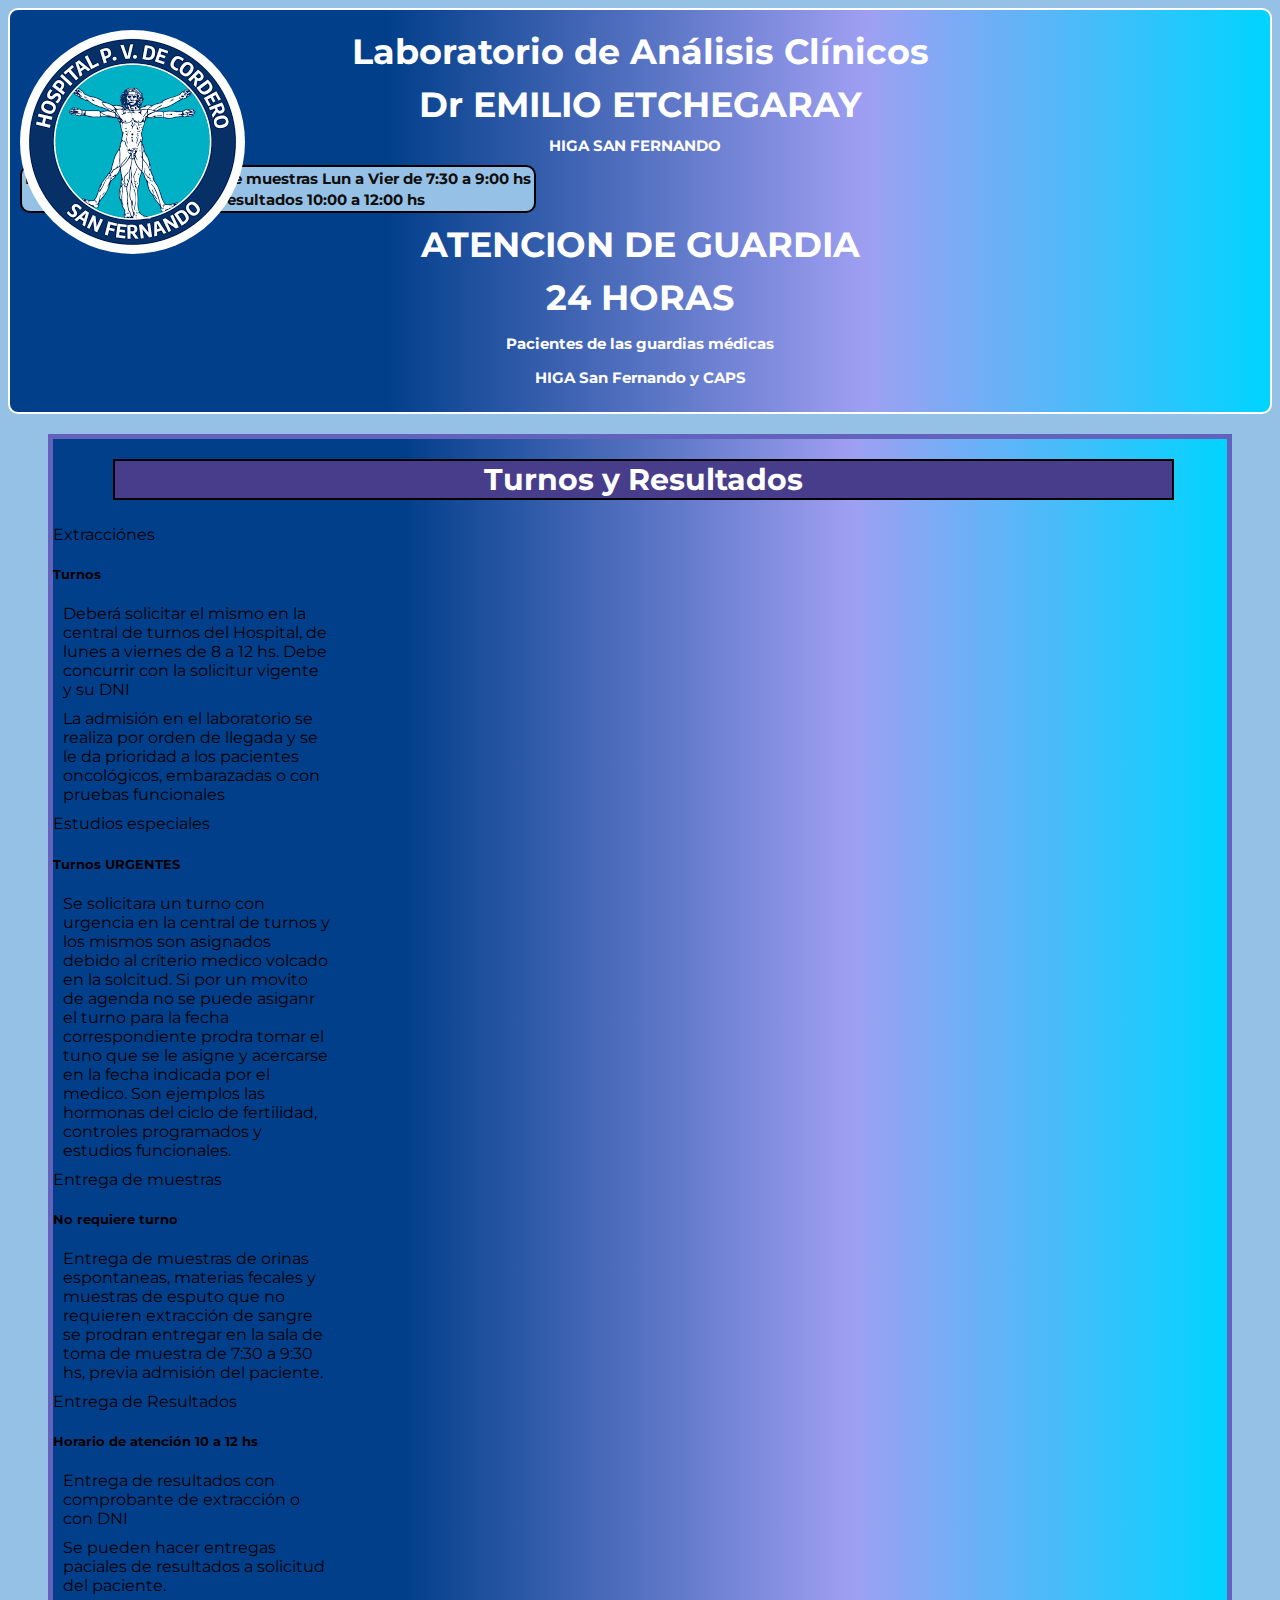
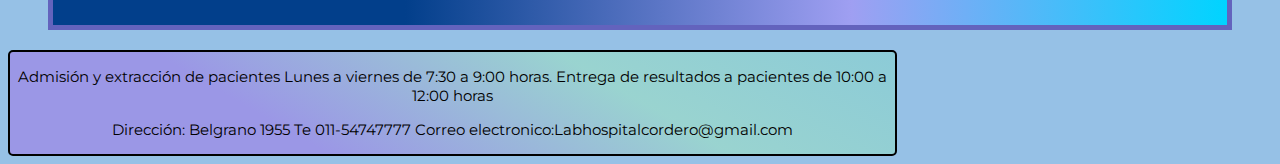
<file: pages/tunos.html>
<!DOCTYPE html>
<html lang="en">
<head>

    <title>LAB CORDERO TURNOS</title>
    <link rel="preconnect" href="https://fonts.googleapis.com">
    <link rel="preconnect" href="https://fonts.gstatic.com" crossorigin>
    <link href="https://fonts.googleapis.com/css2?family=Montserrat:wght@400;700&display=swap" rel="stylesheet">

    <link href="https://cdn.jsdelivr.net/npm/bootstrap@5.0.2/dist/css/bootstrap.min.css" rel="stylesheet" 
    integrity="sha384-EVSTQN3/azprG1Anm3QDgpJLIm9Nao0Yz1ztcQTwFspd3yD65VohhpuuCOmLASjC" crossorigin="anonymous">
    
    <link rel="stylesheet" href="https://cdnjs.cloudflare.com/ajax/libs/animate.css/4.1.1/animate.min.css"/>

    <link rel="stylesheet" href="../css/turnos.css">
    <title>Labhospitalcordero</title>
</head>


<body>

    <header>


        <div class="container">
            <div class="row">
                <div class="col">
                    <div>
                         <section class="animate__animated animate__flip">
                        <IMg id="logo" src="../images/logo hospital.png" alt="IMAGEN DE LABORATORIO"></IMg>
                    </section>
                    </div>
                </div>
                <div class="col">
                     <section class="titulo__presentacion">
                       
                        <H1 id="titulo">Laboratorio de Análisis Clínicos</H1>
                        <H1 id="titulo"> Dr EMILIO ETCHEGARAY</H1>
                        <H2 id="titulo2">HIGA SAN FERNANDO</H2>
                       
                     </section>
                    <section id="inicio">
                       
                        <h4 id="titulo3">Extracciones y recepción de muestras  Lun a Vier de 7:30 a 9:00 hs</H4>
                        <H4 id="titulo3">Entrega de resultados 10:00 a 12:00 hs </H4>
                      
                    </section>
                </div>
                <div class="col">
                    <div>
                        <section class="titulo__presentacion">
                       
                            <H1 id="titulo">ATENCION DE GUARDIA</H1>
                            <H1 id="titulo"> 24 HORAS</H1>
                            <H4 id="titulo3"><P>Pacientes de las guardias médicas</P>
                            <p>HIGA San Fernando y CAPS</p></H2>
                           
                        </section>
                       
                    </div>
    
                </div>
            </div>
        </div>
    </header>



    <MAIN>
        <div class="container">
            <div class="row">
                <div class="col">
                    <H1 id="Staff">Turnos y Resultados</H1>
                </div>
            </div>

        </div>




        <div class="container">
            <div class="row">
                <div class="card-group">
                
                    <div class="card text-white bg-primary mb-3" style="max-width: 18rem;">
                        <div class="card-header">Extracciónes</div>
                        <div class="card-body">
                          <h5 class="card-title">Turnos</h5>
                          <p class="card-text"><p>Deberá solicitar el mismo en la central de turnos del Hospital, de lunes a viernes de 8 a 12 hs. 
                            Debe concurrir con la solicitur vigente y su DNI</p> 
                            <p>La admisión en el laboratorio se realiza por orden de llegada y se le da prioridad a los pacientes oncológicos, embarazadas o con pruebas funcionales</p>
                            </p>
                        </div>
                </div>

                <div class="card-group"></div>
                
                    <div class="card text-white bg-primary mb-3" style="max-width: 18rem;">
                        <div class="card-header">Estudios especiales </div>
                        <div class="card-body">
                          <h5 class="card-title">Turnos URGENTES</h5>
                          <p class="card-text">Se solicitara un turno con urgencia en la central de turnos y los mismos son asignados debido al críterio medico volcado en la solcitud. Si por un movito de agenda no se puede asiganr el turno para la fecha correspondiente prodra tomar el tuno que se le asigne y acercarse en la fecha indicada por el medico. Son ejemplos las hormonas del ciclo de fertilidad, controles programados y estudios funcionales.</p>
                        </div>
                </div>
                <div class="card-group"></div>
                
                    <div class="card text-white bg-primary mb-3" style="max-width: 18rem;">
                        <div class="card-header">Entrega de muestras</div>
                        <div class="card-body">
                          <h5 class="card-title">No requiere turno</h5>
                          <p class="card-text">Entrega de muestras de orinas espontaneas, materias fecales y muestras de esputo que no requieren extracción de sangre se prodran entregar en la sala de toma de muestra de 7:30 a 9:30 hs, previa admisión del paciente.</p>
                        </div>
                </div>
                
                <div class="card-group"></div>
                
                    <div class="card text-white bg-primary mb-3" style="max-width: 18rem;">
                        <div class="card-header">Entrega de Resultados</div>
                        <div class="card-body">
                          <h5 class="card-title">Horario de atención 10 a 12 hs</h5>
                          <p class="card-text"><p>Entrega de resultados con comprobante de extracción o con DNI</p> <P>Se pueden hacer entregas paciales de resultados a solicitud del paciente.</P></p>
                        </div>
                </div>
            </div>
        </div>
        

        

          
       
    </MAIN>
    
        
    <div class="container" id="footer">
        
        <div class="row">
            <div class="col">
                <p > Admisión y extracción de pacientes Lunes a viernes de 7:30 a 9:00 horas. Entrega de resultados a pacientes de 10:00 a 12:00 horas</p>
                
                <p >Dirección: Belgrano 1955 Te 011-54747777 Correo electronico:Labhospitalcordero@gmail.com</p>
               
            </div> 
                       
        </div>
    </div>

       


   <script src="https://cdn.jsdelivr.net/npm/@popperjs/core@2.9.2/dist/umd/popper.min.js" integrity="sha384-IQsoLXl5PILFhosVNubq5LC7Qb9DXgDA9i+tQ8Zj3iwWAwPtgFTxbJ8NT4GN1R8p" crossorigin="anonymous"></script>
   <script src="https://cdn.jsdelivr.net/npm/bootstrap@5.0.2/dist/js/bootstrap.min.js" integrity="sha384-cVKIPhGWiC2Al4u+LWgxfKTRIcfu0JTxR+EQDz/bgldoEyl4H0zUF0QKbrJ0EcQF" crossorigin="anonymous"></script>



</body>

 
</html>
</file>
<file: css/acceso.css>
html{
    font-family: 'Montserrat', sans-serif; }
    
  
   

    body{
        background-color: #96c1e6;
        
        }
        header{
            
            
            /* position: relative; */
            background: linear-gradient(90deg, rgba(2,63,139,1) 30%, rgba(159,159,242,1) 68%, rgba(0,212,255,1) 100%);
            background-color: darkslateblue;
            border: 2px white solid;
            border-radius: 10px;
            padding: 10px;
        }

        

        #logo{
            border-radius: 50%;
            /* display: inline-block;
            position: absolute; */
        } 
        .inicio{
            width:60vw;
           
            margin-left:240px;
            color: #96c1e6;

        }
        .titulo__presentacion{
            text-align: center;
            
            color: white;
            

        }
        #titulo {
            text-align: center;
            font-size: 35px;
            margin-top: 10px;
            margin-bottom:10px;
            
        }

        #titulo2{
            text-align: center;
            font-size: 15px;
            margin-top: 10px;
            margin-bottom:10px;
            padding-left: 10px;
            padding-right: 20px
        }
        #inicio{

            background-color: #96c1e6;
            width: 40vw;
            color: rgb(17, 14, 14);
            text-align: center;
            font-size: 12px;
           
            border: 2px black solid;
            border-radius: 10px;
        }
        #titulo3{
            margin: 2px;
            font-size: 15px;
            text-align: center;
        }

         #footer{
            text-align: center !important; 
            background: linear-gradient(30deg, rgba(155,151,230,1) 30%, rgba(159,242,171,0.3757878151260504) 68%, rgba(140,203,215,1) 100%);
            font-size: 15px;
            width: 70%;
            border: 2px black solid;
            border-radius: 5px; 
            margin-top: 15px;  }

            #Staff {
                width: 90%;
                border: 2px black solid;
                color: white;
                text-align: center;
                font-size: 30px;
                margin: 20px 15px 25px 60px;
                background-color: darkslateblue;
            }
            
        main{
           
            background: linear-gradient(90deg, rgba(2,63,139,1) 30%, rgba(159,159,242,1) 68%, rgba(0,212,255,1) 100%);
            margin-top: 20px;  
            margin-left: 40px;
            margin-right: 40px;
            margin-bottom: 20px;
            padding-bottom: 20px;
            border: 5px rgb(99, 99, 189) solid;

            
        }
        main div h3{
            font-size: 30px;
         }
        main div p{
            margin: 10px;
         }
        
        #Staff {
            width: 90%;
            border: 2px black solid;
            color: white;
            text-align: center;
            font-size: 30px;
            margin: 20px 15px 25px 60px;
            background-color: darkslateblue;
        }
        table{ background: linear-gradient(30deg, rgba(155,151,230,1) 30%, rgba(159,242,171,0.3757878151260504) 68%, rgba(140,203,215,1) 100%);}
        table, th,tr:hover {background-color:dodgerblue;}
</file>
<file: css/contacto.css>
html{
    font-family: 'Montserrat', sans-serif;
}
*{
    margin: 0;
    padding: 0;}
 h5{
        text-align: center;
        background-color: darkslateblue;
        color:white;
        margin: 30px 10px 10px 30px;
        padding: 10px 10px 10px 10px;
        border: 2px black solid;
        font-size: 25PX
        border-radius: 10px;
    }

    
    body{
        background-color: #96c1e6;
        
        }
        header{
            
            
            /* position: relative; */
            background: linear-gradient(90deg, rgba(2,63,139,1) 30%, rgba(159,159,242,1) 68%, rgba(0,212,255,1) 100%);
            background-color: darkslateblue;
            border: 2px white solid;
            border-radius: 10px;
            padding: 10px;
        }

        

        #logo{
            border-radius: 50%;
            /* display: inline-block;
            position: absolute; */
        }
        .inicio{
            width:60vw;
           
            margin-left:240px;
            color: #96c1e6;

        }
        .titulo__presentacion{
            text-align: center;
            
            color: white;
            

        }
        #titulo {
            text-align: center;
            font-size: 35px;
            margin-top: 10px;
            margin-bottom:10px;
            
        }

        #titulo2{
            text-align: center;
            font-size: 15px;
            margin-top: 10px;
            margin-bottom:10px;
            padding-left: 10px;
            padding-right: 20px
        }
        #inicio{

            background-color: #96c1e6;
            width: 40vw;
            color: rgb(17, 14, 14);
            text-align: center;
            font-size: 12px;
            
            border: 2px black solid;
            border-radius: 10px;
        }
        #titulo3{
            margin: 2px;
            font-size: 15px;
            text-align: center;
        }

        main{
           
            background: linear-gradient(90deg, rgb(76, 142, 223) 30%, rgba(159,159,242,1) 68%, rgb(114, 209, 228) 100%);
            margin-top: 20px;  
            margin-left: 40px;
            margin-right: 40px;
            margin-bottom: 20px;
            border: 5px rgb(99, 99, 189) solid;

            
        }
        #Staff {
            width: 90%;
            border: 2px black solid;
            color: white;
            text-align: center;
            font-size: 30px;
            margin: 20px 15px 25px 60px;
            background-color: darkslateblue;
            padding: 10px;
            margin-top: 15px;
            margin-bottom: 15px;
        }
     
       


        




        

        main div h3{
            font-size: 30px;
         }
        main div p{
            margin: 10px;
         }
        
        #Staff {
            width: 90%;
            border: 2px black solid;
            color: white;
            text-align: left;
            font-size: 30px;
            margin: 20px 15px 25px 60px;
            background-color: darkslateblue;
        }
        table{ background: linear-gradient(30deg, rgba(155,151,230,1) 30%, rgba(159,242,171,0.3757878151260504) 68%, rgba(140,203,215,1) 100%);}
        table, th,tr:hover {background-color:dodgerblue;}
       
       
            
      
        

       

        .opcion{
            width: 100%;
            background-color: rgb(58, 241, 165);
            color: black;
            border: 1px black solid;
            margin:3px;
            text-align: center;
            
         }
         #footer{
            text-align: center !important; 
            background: linear-gradient(30deg, rgba(155,151,230,1) 30%, rgba(159,242,171,0.3757878151260504) 68%, rgba(140,203,215,1) 100%);
            font-size: 15px;
            width: 70%;
            border: 2px black solid;
            border-radius: 5px;
            margin-top: 15px; 

         }
</file>
<file: css/derivaciones.css>
html{
    font-family: 'Montserrat', sans-serif; }
    
  
   

    body{
        background-color: #96c1e6;
        
        }
        header{
            
            
            /* position: relative; */
            background: linear-gradient(90deg, rgba(2,63,139,1) 30%, rgba(159,159,242,1) 68%, rgba(0,212,255,1) 100%);
            background-color: darkslateblue;
            border: 2px white solid;
            border-radius: 10px;
            padding: 10px;
        }

        

        #logo{
            border-radius: 50%;
            /* display: inline-block;
            position: absolute; */
        }
        .inicio{
            width:60vw;
            
            margin-left:240px;
            color: #96c1e6;

        }
        .titulo__presentacion{
            text-align: center;
            
            color: white;
            

        }
        #titulo {
            text-align: center;
            font-size: 35px;
            margin-top: 10px;
            margin-bottom:10px;
            
        }

        #titulo2{
            text-align: center;
            font-size: 15px;
            margin-top: 10px;
            margin-bottom:10px;
            padding-left: 10px;
            padding-right: 20px
        }
        #inicio{

            background-color: #96c1e6;
            width: 40vw;
            color: rgb(17, 14, 14);
            text-align: center;
            font-size: 12px;
           
            border: 2px black solid;
            border-radius: 10px;
        }
        #titulo3{
            margin: 2px;
            font-size: 15px;
            text-align: center;
        }

         #footer{
            text-align: center !important; 
            background: linear-gradient(30deg, rgba(155,151,230,1) 30%, rgba(159,242,171,0.3757878151260504) 68%, rgba(140,203,215,1) 100%);
            font-size: 15px;
            width: 70%;
            border: 2px black solid;
            border-radius: 5px; 
            margin-top: 15px;  }

            #Staff {
                width: 90%;
                border: 2px black solid;
                color: white;
                text-align: center;
                font-size: 30px;
                margin: 20px 15px 25px 60px;
                background-color: darkslateblue;
            }


            main{
           
                background: linear-gradient(90deg, rgba(2,63,139,1) 30%, rgba(159,159,242,1) 68%, rgba(0,212,255,1) 100%);
                margin-top: 20px;  
                margin-left: 40px;
                margin-right: 40px;
                margin-bottom: 20px;
                padding-bottom: 20px;
                border: 5px rgb(99, 99, 189) solid;
    
                
            }
            main div h3{
                font-size: 30px;
             }
            main div p{
                margin: 10px;
             }
            
            #Staff {
                width: 90%;
                border: 2px black solid;
                color: white;
                text-align: center;
                font-size: 30px;
                margin: 20px 15px 25px 60px;
                background-color: darkslateblue;
            }
            table{ background: linear-gradient(30deg, rgba(155,151,230,1) 30%, rgba(159,242,171,0.3757878151260504) 68%, rgba(140,203,215,1) 100%);}
            table, th,tr:hover {background-color:dodgerblue;}
</file>
<file: css/estudios.css>
html{
    font-family: 'Montserrat', sans-serif; }
    
  
   

    body{
        background-color: #96c1e6;
        
        }
        header{
            
           
            /* position: relative; */
            background: linear-gradient(90deg, rgba(2,63,139,1) 30%, rgba(159,159,242,1) 68%, rgba(0,212,255,1) 100%);
            background-color: darkslateblue;
            border: 2px white solid;
            border-radius: 10px;
            padding: 10px;
        }

        

        #logo{
            border-radius: 50%;
            /* display: inline-block;
            position: absolute; */
        }
        .inicio{
            width:60vw;
            
            margin-left:240px;
            color: #96c1e6;

        }
        .titulo__presentacion{
            text-align: center;
          
            color: white;
            

        }
        #titulo {
            text-align: center;
            font-size: 35px;
            margin-top: 10px;
            margin-bottom:10px;
            
        }

        #titulo2{
            text-align: center;
            font-size: 15px;
            margin-top: 10px;
            margin-bottom:10px;
            padding-left: 10px;
            padding-right: 20px
        }
        #inicio{

            background-color: #96c1e6;
            width: 40vw;
            color: rgb(17, 14, 14);
            text-align: center;
            font-size: 12px;
           
            border: 2px black solid;
            border-radius: 10px;
        }
        #titulo3{
            margin: 2px;
            font-size: 15px;
            text-align: center;
        }

        main{
           
            background: linear-gradient(90deg, rgba(2,63,139,1) 30%, rgba(159,159,242,1) 68%, rgba(0,212,255,1) 100%);
            margin-top: 20px;  
            margin-left: 40px;
            margin-right: 40px;
            margin-bottom: 20px;
            border: 5px rgb(99, 99, 189) solid;

            
        }
        #Staff {
            width: 90%;
            border: 2px black solid;
            color: white;
            text-align: center;
            font-size: 30px;
            margin: 20px 15px 25px 60px;
            background-color: darkslateblue;
            padding: 10px;
            margin-top: 15px;
            margin-bottom: 15px;
        }
     
       


        




        

        main div h3{
            font-size: 30px;
         }
        main div p{
            margin: 10px;
         }
        
        #Staff {
            width: 90%;
            border: 2px black solid;
            color: white;
            text-align: left;
            font-size: 30px;
            margin: 20px 15px 25px 60px;
            background-color: darkslateblue;
        }
        table{ background: linear-gradient(30deg, rgba(155,151,230,1) 30%, rgba(159,242,171,0.3757878151260504) 68%, rgba(140,203,215,1) 100%);}
        table, th,tr:hover {background-color:dodgerblue;}
       
       
            
      
        

       

        .opcion{
            width: 100%;
            background-color: rgb(58, 241, 165);
            color: black;
            border: 1px black solid;
            margin:3px;
            text-align: center;
            
         }
         #footer{
            text-align: center !important; 
            background: linear-gradient(30deg, rgba(155,151,230,1) 30%, rgba(159,242,171,0.3757878151260504) 68%, rgba(140,203,215,1) 100%);
            font-size: 15px;
            width: 70%;
            border: 2px black solid;
            border-radius: 5px;
            margin-top: 15px; 

         }
</file>
<file: css/indicaciones.css>
html{
    font-family: 'Montserrat', sans-serif; }
    
  
   

    body{
        background-color: #96c1e6;
        
        }
        header{
            
           
            /* position: relative; */
            background: linear-gradient(90deg, rgba(2,63,139,1) 30%, rgba(159,159,242,1) 68%, rgba(0,212,255,1) 100%);
            background-color: darkslateblue;
            border: 2px white solid;
            border-radius: 10px;
            padding: 10px;
        }

        

        #logo{
            border-radius: 50%;
            /* display: inline-block;
            position: absolute; */
        }
        .inicio{
            width:60vw;
       
            margin-left:240px;
            color: #96c1e6;

        }
        .titulo__presentacion{
            text-align: center;
          
            color: white;
            

        }
        #titulo {
            text-align: center;
            font-size: 35px;
            margin-top: 10px;
            margin-bottom:10px;
            
        }

        #titulo2{
            text-align: center;
            font-size: 15px;
            margin-top: 10px;
            margin-bottom:10px;
            padding-left: 10px;
            padding-right: 20px
        }
        #inicio{

            background-color: #96c1e6;
            width: 40vw;
            color: rgb(17, 14, 14);
            text-align: center;
            font-size: 12px;
            
            border: 2px black solid;
            border-radius: 10px;
        }
        #titulo3{
            margin: 2px;
            font-size: 15px;
            text-align: center;
        }

         #footer{
            text-align: center !important; 
            background: linear-gradient(30deg, rgba(155,151,230,1) 30%, rgba(159,242,171,0.3757878151260504) 68%, rgba(140,203,215,1) 100%);
            font-size: 15px;
            width: 70%;
            border: 2px black solid;
            border-radius: 5px; 
            margin-top: 15px;  }

            #Staff {
                width: 90%;
                border: 2px black solid;
                color: white;
                text-align: center;
                font-size: 30px;
                margin: 20px 15px 25px 60px;
                background-color: darkslateblue;
            }
            main{
           
                background: linear-gradient(90deg, rgba(2,63,139,1) 30%, rgba(159,159,242,1) 68%, rgba(0,212,255,1) 100%);
                margin-top: 20px;  
                margin-left: 40px;
                margin-right: 40px;
                margin-bottom: 20px;
                padding-bottom: 20px;
                border: 5px rgb(99, 99, 189) solid;
    
                
            }
            main div h3{
                font-size: 30px;
             }
            main div p{
                margin: 10px;
             }
            
            #Staff {
                width: 90%;
                border: 2px black solid;
                color: white;
                text-align: center;
                font-size: 30px;
                margin: 20px 15px 25px 60px;
                background-color: darkslateblue;
            }
</file>
<file: css/turnos.css>
html{
    font-family: 'Montserrat', sans-serif; }
    
  
   

    body{
        background-color: #96c1e6;
        
        }
        header{
            
            
            position: relative;
            background: linear-gradient(90deg, rgba(2,63,139,1) 30%, rgba(159,159,242,1) 68%, rgba(0,212,255,1) 100%);
            background-color: darkslateblue;
            border: 2px white solid;
            border-radius: 10px;
            padding: 10px;
        }

        

        #logo{
            border-radius: 50%;
            display: inline-block;
            position: absolute;
        }
        .inicio{
            width:60vw;
           
            margin-left:240px;
            color: #96c1e6;

        }
        .titulo__presentacion{
            text-align: center;
           
            color: white;
            

        }
        #titulo {
            text-align: center;
            font-size: 35px;
            margin-top: 10px;
            margin-bottom:10px;
            
        }

        #titulo2{
            text-align: center;
            font-size: 15px;
            margin-top: 10px;
            margin-bottom:10px;
            padding-left: 10px;
            padding-right: 20px
        }
        #inicio{

            background-color: #96c1e6;
            width: 40vw;
            color: rgb(17, 14, 14);
            text-align: center;
            font-size: 12px;
            
            border: 2px black solid;
            border-radius: 10px;
        }
        #titulo3{
            margin: 2px;
            font-size: 15px;
            text-align: center;
        }

         #footer{
            text-align: center !important; 
            background: linear-gradient(30deg, rgba(155,151,230,1) 30%, rgba(159,242,171,0.3757878151260504) 68%, rgba(140,203,215,1) 100%);
            font-size: 15px;
            width: 70%;
            border: 2px black solid;
            border-radius: 5px; 
            margin-top: 15px;  }

            #Staff {
                width: 90%;
                border: 2px black solid;
                color: white;
                text-align: center;
                font-size: 30px;
                margin: 20px 15px 25px 60px;
                background-color: darkslateblue;
            }

            main{
           
                background: linear-gradient(90deg, rgba(2,63,139,1) 30%, rgba(159,159,242,1) 68%, rgba(0,212,255,1) 100%);
                margin-top: 20px;  
                margin-left: 40px;
                margin-right: 40px;
                margin-bottom: 20px;
                padding-bottom: 20px;
                border: 5px rgb(99, 99, 189) solid;
    
                
            }
            main div h3{
                font-size: 30px;
             }
            main div p{
                margin: 10px;
             }
            
            #Staff {
                width: 90%;
                border: 2px black solid;
                color: white;
                text-align: center;
                font-size: 30px;
                margin: 20px 15px 25px 60px;
                background-color: darkslateblue;
            }
            table{ background: linear-gradient(30deg, rgba(155,151,230,1) 30%, rgba(159,242,171,0.3757878151260504) 68%, rgba(140,203,215,1) 100%);}
            table, th,tr:hover {background-color:dodgerblue;}
</file>
